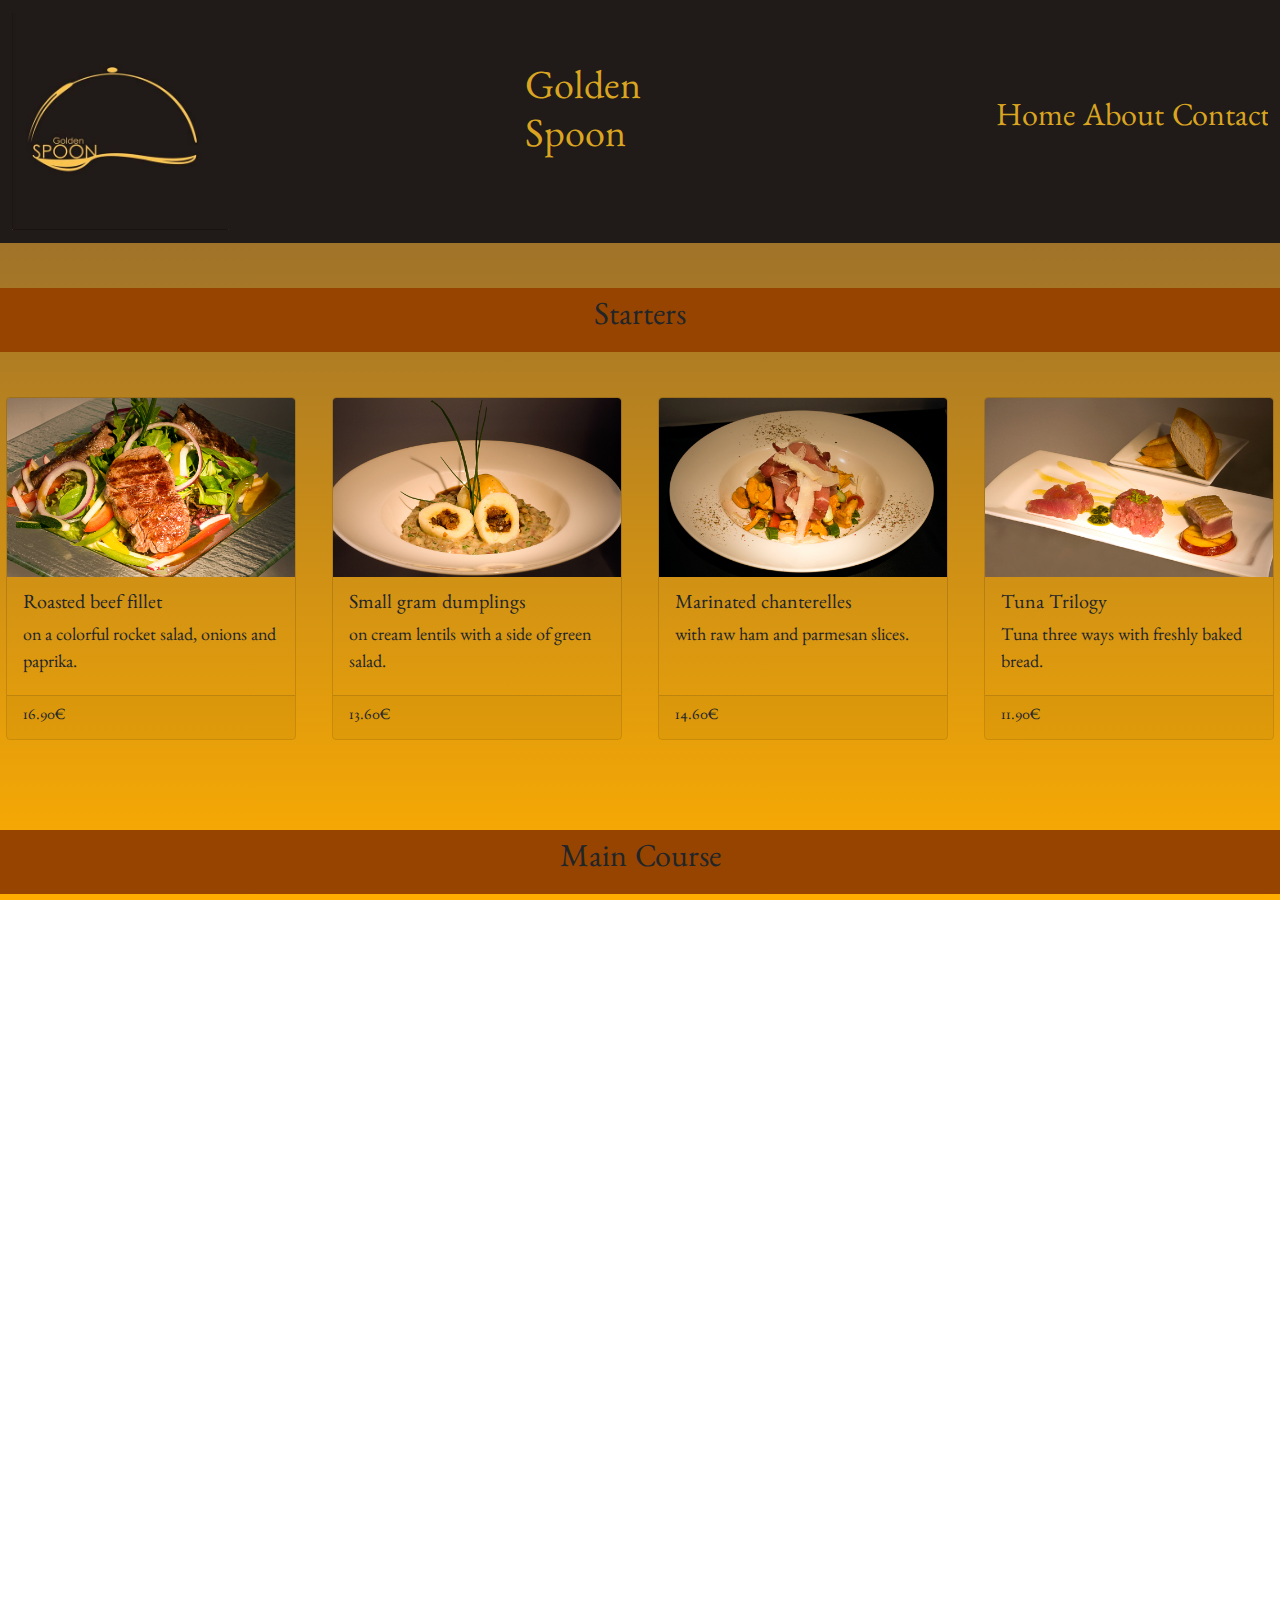
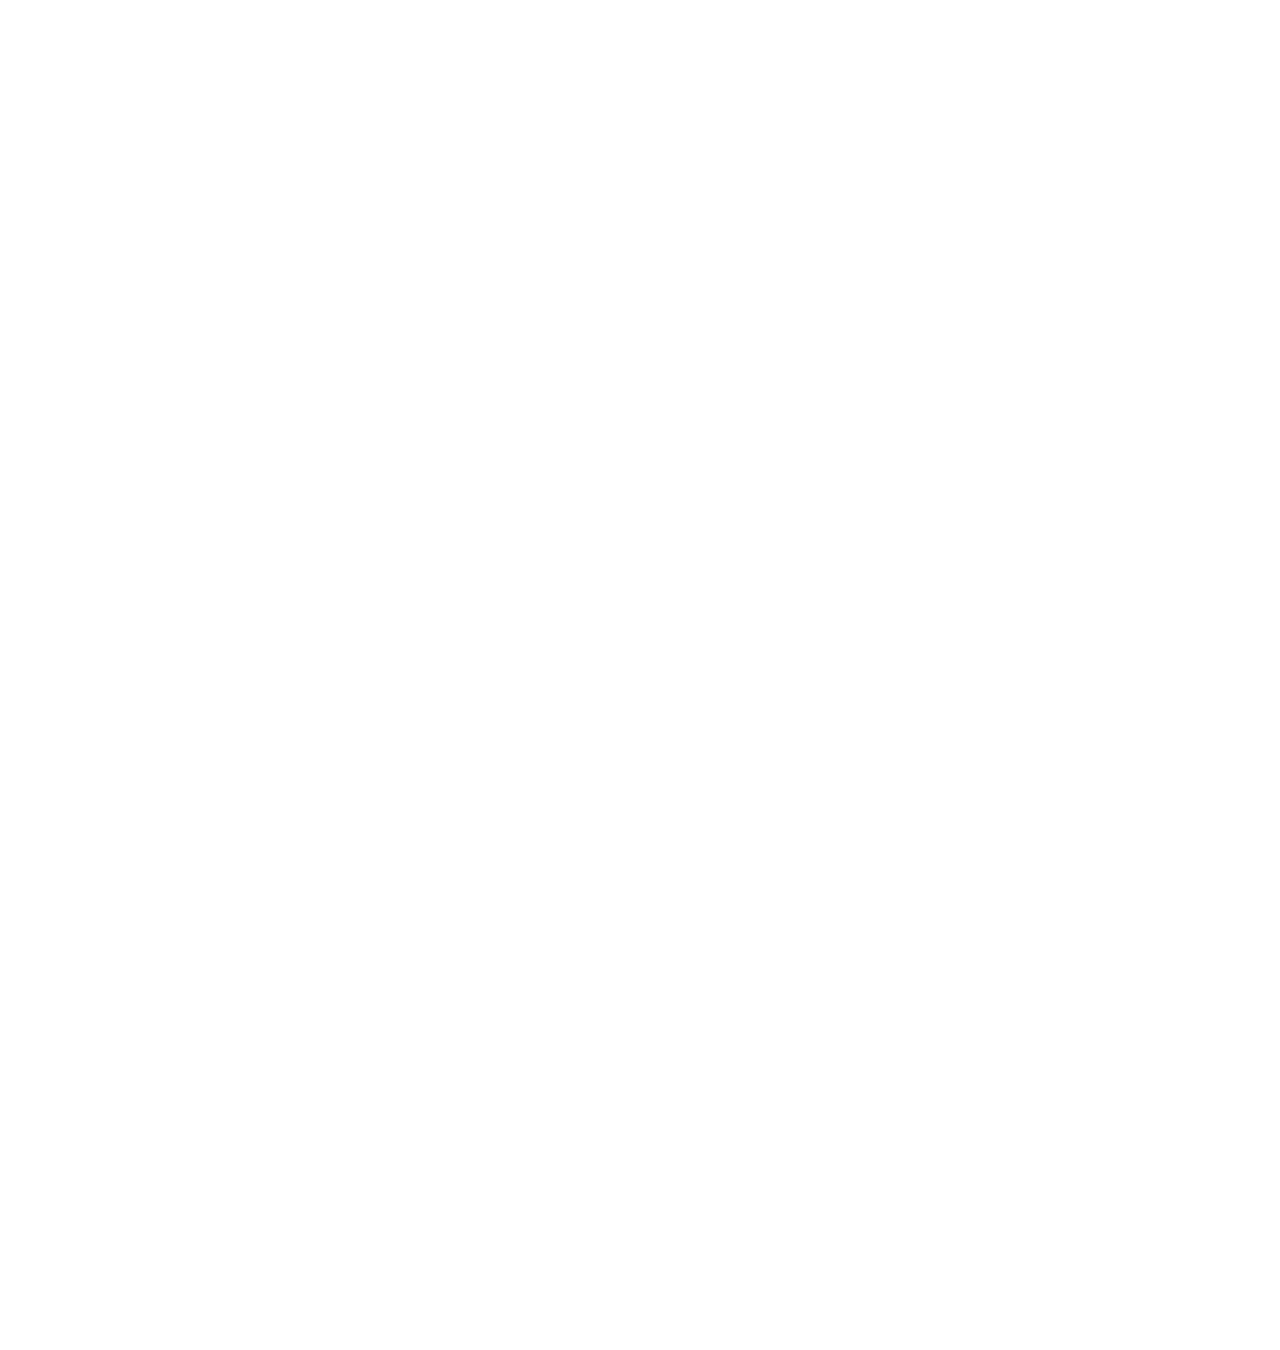
<file: index.html>
<!DOCTYPE html>
<html lang="en">
  <head>
    <meta charset="UTF-8" />
    <meta http-equiv="X-UA-Compatible" content="IE=edge" />
    <meta name="viewport" content="width=device-width, initial-scale=1.0" />
    <link rel="stylesheet" href="scss/css/bootstrap.css" />
    <link rel="stylesheet" href="scss/css/styles.css" />
    <link rel="stylesheet" href="https://cdnjs.cloudflare.com/ajax/libs/font-awesome/4.7.0/css/font-awesome.min.css">
    <title>Golden Spoon</title>
  </head>
  <body>



    <header>
      <nav class="navbar navbar-expand-md navbar-light bg-transparent">
        <div class="container-fluid">
          <a
            class="navbar-brand"
            style="font-family: 'Benne', serif ;"
            href="#"
          >
            <img
              src="img/af319db38bf17429a5b0ff8fd4b2c4c5.jpeg"
              width="50%"
              alt="logo"
            />
            </a
          >
          <div class="name">
          <h1>Golden Spoon</h1>
          </div>
          <button
            class="navbar-toggler"
            type="button"
            data-bs-toggle="collapse"
            data-bs-target="#navbarSupportedContent"
            aria-controls="navbarSupportedContent"
            aria-expanded="false"
            aria-label="Toggle navigation"
          >
            <span class="navbar-toggler-icon bg-warning"></span>
          </button>
          <div class="collapse navbar-collapse" id="navbarSupportedContent">
            <ul class="navbar-nav me-auto mb-2 mb-lg-0">
              <li class="nav-item">
                <a class="nav-link active " aria-current="page" href="index.html">Home</a>
              </li>
              <li class="nav-item">
                <a class="nav-link active" aria-current="page" href="about.html"
                  >About</a
                >
              </li>
              <li class="nav-item">
                <a class="nav-link active" aria-current="page" href="contact.html"
                  >Contact</a
                >
              </li>
            </ul>
          </div>
        </div>
      </nav>
    </header>


    <div id="titles" class="d-flex p-2 bd-highlight justify-content-center">Starters</div>


                                  <!-- First Row  -->
<div class="entire">
    <div class="row row-cols-1 row-cols-md-4 g-4">
        <div class="col">
          <div class="card h-100 bg-transparent">
            <img src="img/Untitled-03.jpg" class="card-img-top" alt="starters1">
            <div class="card-body">
              <h5 class="card-title">Roasted beef fillet </h5>
              <p class="card-text">on a colorful rocket salad, onions and paprika.</p>
            </div>
            <div class="card-footer">
              <small class="text-dark">16.90€</small>
            </div>
          </div>
        </div>
        <div class="col">
          <div class="card h-100 bg-transparent">
            <img src="img/Untitled-02.jpg" class="card-img-top" alt="starters2">
            <div class="card-body">
              <h5 class="card-title">Small gram dumplings </h5>
              <p class="card-text">on cream lentils with a side of green salad.</p>
            </div>
            <div class="card-footer">
              <small class="text-dark">13.60€</small>
            </div>
          </div>
        </div>
        <div class="col">
          <div class="card h-100 bg-transparent">
            <img src="img/Untitled-01.jpg" class="card-img-top" alt="starters3">
            <div class="card-body">
              <h5 class="card-title">Marinated chanterelles </h5>
              <p class="card-text">with raw ham and parmesan slices.</p>
            </div>
            <div class="card-footer">
              <small class="text-dark">14.60€</small>
            </div>
          </div>
        </div>
        <div class="col">
            <div class="card h-100 bg-transparent">
              <img src="img/Untitled-04.jpg" class="card-img-top" alt="starters4">
              <div class="card-body">
                <h5 class="card-title">Tuna Trilogy</h5>
                <p class="card-text">Tuna three ways with freshly baked bread.</p>
              </div>
              <div class="card-footer">
                <small class="text-dark">11.90€</small>
              </div>
            </div>
          </div>
      </div>
    </div>



      <div id="titles2" class="d-flex p-2 bd-highlight justify-content-center">Main Course</div>

                                            <!-- Second Row  -->
    
    <div class="row row-cols-1 row-cols-md-4 g-4">
        <div class="col">
          <div class="card h-100 bg-transparent">
            <img src="img//Untitled-06.jpg" class="card-img-top" alt="h1">
            <div class="card-body">
              <h5 class="card-title">The original "Wiener Schnitzel"</h5>
              <p class="card-text">from veal with potato and potato salad.</p>
            </div>
            <div class="card-footer">
              <small class="text-dark">22.60€</small>
            </div>
          </div>
        </div>
        <div class="col">
          <div class="card h-100 bg-transparent">
            <img src="img/Untitled-07.jpg" class="card-img-top" alt="h2">
            <div class="card-body">
              <h5 class="card-title">Crown of lamb</h5>
              <p class="card-text">tenderly roasted pink on ratatouille vegetables with potato gratin.</p>
            </div>
            <div class="card-footer">
              <small class="text-dark">26.90€</small>
            </div>
          </div>
        </div>
        <div class="col">
          <div class="card h-100 bg-transparent">
            <img src="img/Untitled-05.jpg" class="card-img-top" alt="h3">
            <div class="card-body">
              <h5 class="card-title">"Schulterscherzel"</h5>
              <p class="card-text">with apple horseradish, chive sauce or spinach served with potato pancakes.</p>
            </div>
            <div class="card-footer">
              <small class="text-dark">24.90€</small>
            </div>
          </div>
        </div>
        <div class="col">
            <div class="card h-100 bg-transparent">
              <img src="img/Untitled-08.jpg" class="card-img-top" alt="h4">
              <div class="card-body">
                <h5 class="card-title">Pikeperch fillet </h5>
                <p class="card-text">fried on beetroot risotto, garnished with fresh parmesan.</p>
              </div>
              <div class="card-footer">
                <small class="text-dark">31.90€</small>
              </div>
            </div>
          </div>
      </div>



      <div id="titles2" class="d-flex p-2 bd-highlight justify-content-center">Deserts</div>


                                        <!-- Third Row  -->

    <div class="row row-cols-1 row-cols-md-4 g-4">
        <div class="col">
          <div class="card h-100 bg-transparent">
            <img src="img/Untitled-09.jpg" class="card-img-top" alt="d1">
            <div class="card-body">
              <h5 class="card-title">Nougat dumplings </h5>
              <p class="card-text">on three kinds of homemade fruit pulp.</p>
            </div>
            <div class="card-footer">
              <small class="text-dark">10.00€</small>
            </div>
          </div>
        </div>
        <div class="col">
          <div class="card h-100 bg-transparent">
            <img src="img/Untitled-11.jpg" class="card-img-top" alt="d2">
            <div class="card-body">
              <h5 class="card-title">Lemon prosecco sorbet
              </h5>
              <p class="card-text">on peach jelly with fresh fruits.</p>
            </div>
            <div class="card-footer">
              <small class="text-dark">8.50€</small>
            </div>
          </div>
        </div>
        <div class="col">
          <div class="card h-100 bg-transparent">
            <img src="img/Untitled-12.jpg" class="card-img-top" alt="d3">
            <div class="card-body">
              Chestnut rice </h5>
              <p class="card-text">with fresh fig, eggnog and chocolate sauce.</p>
            </div>
            <div class="card-footer">
              <small class="text-dark">9.90€</small>
            </div>
          </div>
        </div>
        <div class="col">
            <div class="card h-100 bg-transparent">
              <img src="img/Untitled-10.jpg" class="card-img-top" alt="d4">
              <div class="card-body">
                <h5 class="card-title">Homemade apricot dumplings </h5>
                <p class="card-text">made from potted batter with chocolate sauce.</p>
              </div>
              <div class="card-footer">
                <small class="text-dark">7.50€</small>
              </div>
            </div>
          </div>
      </div>



      <div id="titles2" class="d-flex p-2 bd-highlight justify-content-center">Beverages</div>


                                           <!-- Fourth Row  -->

    <div class="row row-cols-1 row-cols-md-4 g-4">
        <div class="col">
          <div class="card h-100 bg-transparent">
            <img style="width: 50%; margin: auto;" src="img/B-Hirter-Privat-Pils-05l-mit-Glas01.png" class="card-img-top" alt="b1">
            <div class="card-body">
              <h5 class="card-title">Hirter Privat Pils</h5>
              <p class="card-text">Real beer needs real tradition. That is why Hirter was, is and will remain an independent family business, rooted in the region. In our beer specialties such as the Hirter Privat Pils, we are proud to continue writing our 750-year history, which makes us one of the oldest private breweries in Austria.</p>
            </div>
            <div class="card-footer">
              <small class="text-dark">5.60€</small>
            </div>
          </div>
        </div>
        <div class="col">
          <div class="card h-100 bg-transparent">
            <img style="width: 70%; margin: auto;" src="img/B-01tMTmHYTvmb2mrIhld0kQ_pb_600x600.png" class="card-img-top" alt="b2">
            <div class="card-body">
              <h5 class="card-title">Grüner Veltliner Göttweiger Berg 2020</h5>
              <p class="card-text">A typical and fruit-intensive Grüner Veltliner from the major Göttweiger Berg area. On the nose an elegant scent of green apples, underlaid with fine citrus notes and a hint of meadow herbs. Spicy on the palate, with delicate white pepper and medium complexity. A classic Grüner Veltliner with lots of drinking pleasure, suitable for many occasions.</p>
            </div>
            <div class="card-footer">
              <small class="text-dark">35.00€</small>
            </div>
          </div>
        </div>
        <div class="col">
          <div class="card h-100 bg-transparent">
            <img style="width: 40%; margin: auto;" src="img/B-_sterreichisches_Sektkomitee-Josef_Dockner_Brut_Kremser_Frauengrund-bottleImage-Dockner_Brut_Kremser_Frauengrund-6991-medium.png" class="card-img-top" alt="b3">
            <div class="card-body">
              <h5 class="card-title">Josef Dockner Brut Blanc de Blanc Grand Reserve 2014</h5>
              <p class="card-text">TChardonnay, Pinot Blanc, Pinot Gris. Bright golden yellow, pleasantly soft mousseux, yellow tropical fruit, delicate brioch note with light tannins from the large wooden barrel, juicy, elegant, great aging potential, pleasant fruit sweetness, international sparkling wine.</p>
            </div>
            <div class="card-footer">
              <small class="text-dark">39.00€</small>
            </div>
          </div>
        </div>
        <div class="col">
            <div class="card h-100 bg-transparent">
              <img style="width: 35%; margin: auto;" src="img/B-0d721eed3ece9fbcbe87b5cc71db1d12.png" class="card-img-top" alt="b4">
              <div class="card-body">
                <h5 class="card-title">Cocktails</h5>
                <p class="card-text">Enjoy one of our very own Cocktails or any of our Classics</p>
              </div>
              <div class="card-footer">
                <small class="text-dark">7.00€</small>
              </div>
            </div>
          </div>
      </div>



    


                                                <!-- Footer -->

      <footer>


        <div style="margin-top: 3vh;" class="rate">
          <input type="radio" id="star1" name="rate" value="1" />
          <label for="star1" title="text">1 star1</label>
          <input type="radio" id="star2" name="rate" value="2" />
          <label for="star2" title="text">2 stars</label>
          <input type="radio" id="star3" name="rate" value="3" />
          <label for="star3" title="text">3 stars</label>
          <input type="radio" id="star4" name="rate" value="4" />
          <label for="star4" title="text">4 stars</label>
          <input type="radio" id="star5" name="rate" value="5" />
          <label for="star5" title="text">5 stars</label>
        </div>

        <div class="reviews">
         <h3>
          <a style="text-decoration: none;  color: black; margin-bottom: 3vh;" href="reviews.html">Reviews</a>
          </h3>
          <a style="text-decoration: none; color: black !important;" href="https://www.instagram.com/zurgoldenenkugel/"><i style="font-size:45px; display: flex; justify-content: center; margin-bottom: 3vh;" class="fa">&#xf16d;</i></a>
        </div>

       

      </footer>

    
                                                <!-- SCRIPTS -->
    
     

    <script src="js/code.js"></script>
    <link
      href="https://cdn.jsdelivr.net/npm/bootstrap@5.0.2/dist/css/bootstrap.min.css"
      rel="stylesheet"
      integrity="sha384-EVSTQN3/azprG1Anm3QDgpJLIm9Nao0Yz1ztcQTwFspd3yD65VohhpuuCOmLASjC"
      crossorigin="anonymous"
    />
    <script
      src="https://cdn.jsdelivr.net/npm/bootstrap@5.0.2/dist/js/bootstrap.bundle.min.js"
      integrity="sha384-MrcW6ZMFYlzcLA8Nl+NtUVF0sA7MsXsP1UyJoMp4YLEuNSfAP+JcXn/tWtIaxVXM"
      crossorigin="anonymous"
    ></script>
  </body>
</html>
</file>
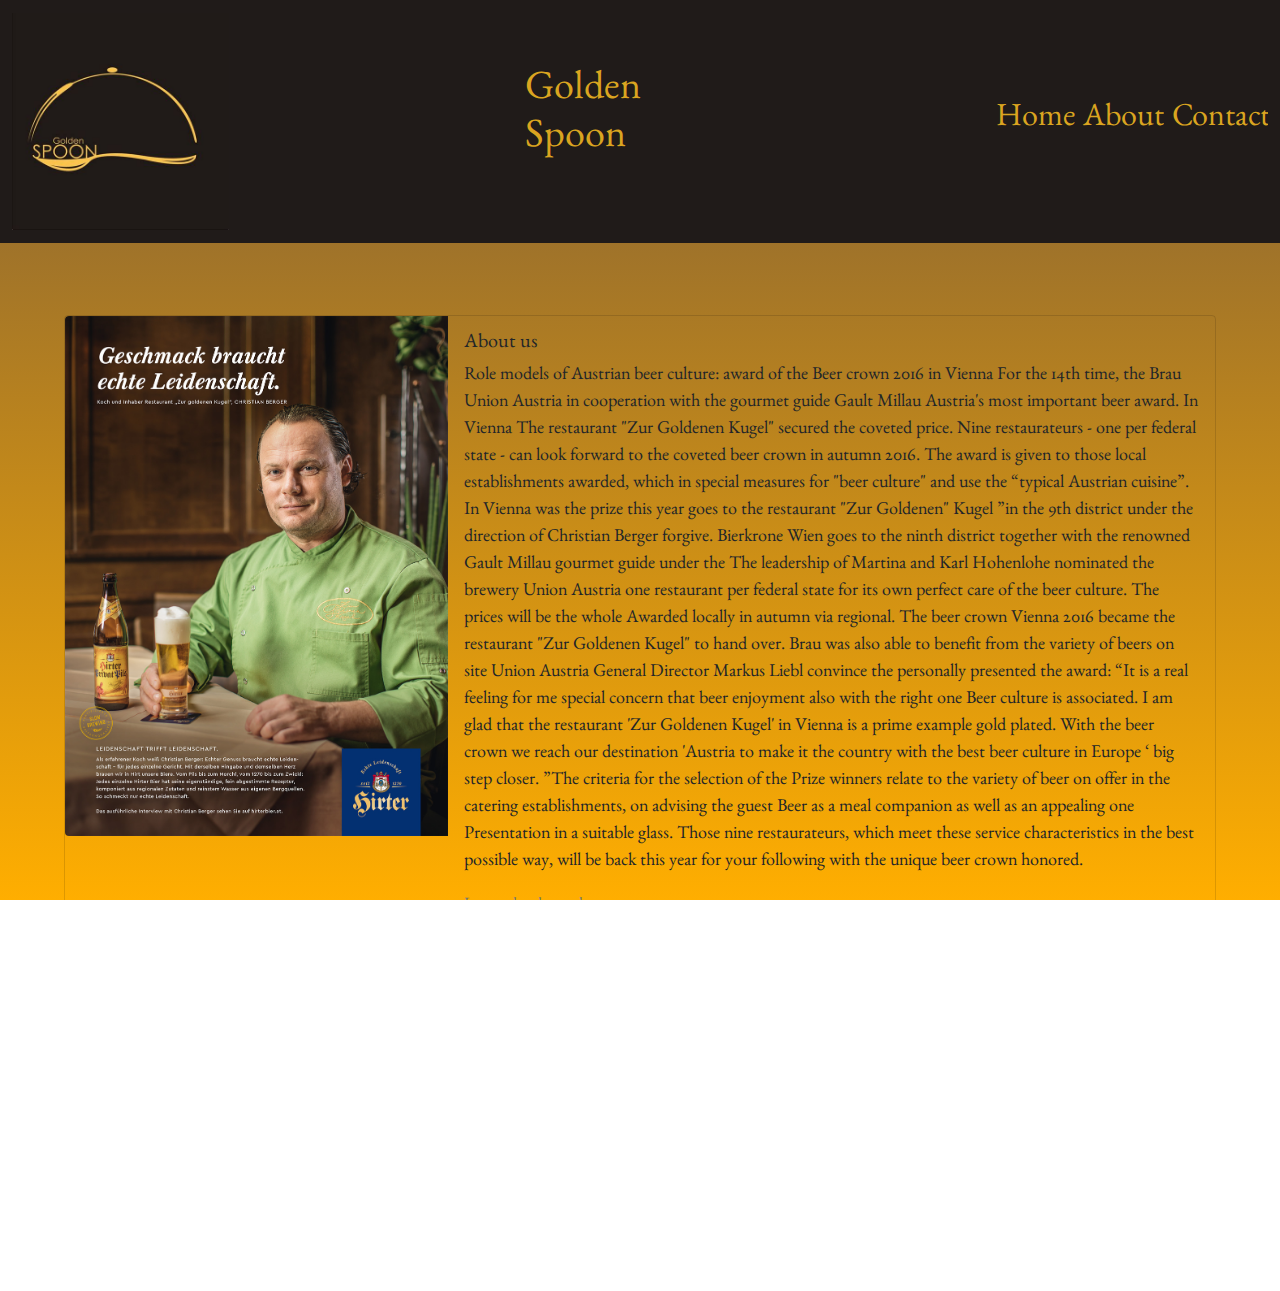
<file: about.html>
<!DOCTYPE html>
<html lang="en">
  <head>
    <meta charset="UTF-8" />
    <meta http-equiv="X-UA-Compatible" content="IE=edge" />
    <meta name="viewport" content="width=device-width, initial-scale=1.0" />
    <link rel="stylesheet" href="scss/css/bootstrap.css" />
    <link rel="stylesheet" href="scss/css/styles.css" />
    <link rel="stylesheet" href="https://cdnjs.cloudflare.com/ajax/libs/font-awesome/4.7.0/css/font-awesome.min.css">

    <title>Golden Spoon</title>
  </head>
  <body>
    <header>
      <nav class="navbar navbar-expand-md navbar-light bg-transparent">
        <div class="container-fluid">
          <a
            class="navbar-brand"
            style="font-family: 'Benne', serif"
            href="index.html"
          >
            <img
              src="img/af319db38bf17429a5b0ff8fd4b2c4c5.jpeg"
              width="50%"
              alt="logo"
            />
          </a>
          <h1 class="name">Golden Spoon</h1>
          <button
            class="navbar-toggler"
            type="button"
            data-bs-toggle="collapse"
            data-bs-target="#navbarSupportedContent"
            aria-controls="navbarSupportedContent"
            aria-expanded="false"
            aria-label="Toggle navigation"
          >
            <span class="navbar-toggler-icon bg-warning"></span>
          </button>
          <div class="collapse navbar-collapse" id="navbarSupportedContent">
            <ul class="navbar-nav me-auto mb-2 mb-lg-0">
              <li class="nav-item">
                <a
                  class="nav-link active"
                  aria-current="page"
                  href="index.html"
                  >Home</a
                >
              </li>
              <li class="nav-item">
                <a class="nav-link active" aria-current="page" href="about.html"
                  >About</a
                >
              </li>
              <li class="nav-item">
                <a
                  class="nav-link active"
                  aria-current="page"
                  href="contact.html"
                  >Contact</a
                >
              </li>
            </ul>
          </div>
        </div>
      </nav>
    </header>

    <main>
      <section>
        <div class="card mb-3 bg-transparent" style="max-width: 100%">
          <div class="row g-0">
            <div class="col-md-4">
              <img
                src="img/Christian - 8da5797b0b.jpeg"
                class="img-fluid rounded-start"
                alt="..."
              />
            </div>
            <div class="col-md-8">
              <div class="card-body">
                <h5 class="card-title">About us</h5>
                <p class="card-text">
                  Role models of Austrian beer culture: award of the Beer crown
                  2016 in Vienna For the 14th time, the Brau Union Austria in
                  cooperation with the gourmet guide Gault Millau Austria's most
                  important beer award. In Vienna The restaurant "Zur Goldenen
                  Kugel" secured the coveted price. Nine restaurateurs - one per
                  federal state - can look forward to the coveted beer crown in
                  autumn 2016. The award is given to those local establishments
                  awarded, which in special measures for "beer culture" and use
                  the “typical Austrian cuisine”. In Vienna was the prize this
                  year goes to the restaurant "Zur Goldenen" Kugel ”in the 9th
                  district under the direction of Christian Berger forgive.
                  Bierkrone Wien goes to the ninth district together with the
                  renowned Gault Millau gourmet guide under the The leadership
                  of Martina and Karl Hohenlohe nominated the brewery Union
                  Austria one restaurant per federal state for its own perfect
                  care of the beer culture. The prices will be the whole Awarded
                  locally in autumn via regional. The beer crown Vienna 2016
                  became the restaurant "Zur Goldenen Kugel" to hand over. Brau
                  was also able to benefit from the variety of beers on site
                  Union Austria General Director Markus Liebl convince the
                  personally presented the award: “It is a real feeling for me
                  special concern that beer enjoyment also with the right one
                  Beer culture is associated. I am glad that the restaurant 'Zur
                  Goldenen Kugel' in Vienna is a prime example gold plated. With
                  the beer crown we reach our destination 'Austria to make it
                  the country with the best beer culture in Europe ‘ big step
                  closer. ”The criteria for the selection of the Prize winners
                  relate to the variety of beer on offer in the catering
                  establishments, on advising the guest Beer as a meal companion
                  as well as an appealing one Presentation in a suitable glass.
                  Those nine restaurateurs, which meet these service
                  characteristics in the best possible way, will be back this
                  year for your following with the unique beer crown honored.
                </p>
                <p class="card-text">
                  <small class="text-muted">Last updated 3 weeks ago</small>
                </p>
              </div>
            </div>
          </div>
        </div>
      </section>
    </main>


    <footer>


      <div style="margin-top: 3vh;" class="rate">
        <input type="radio" id="star1" name="rate" value="1" />
        <label for="star1" title="text">1 star1</label>
        <input type="radio" id="star2" name="rate" value="2" />
        <label for="star2" title="text">2 stars</label>
        <input type="radio" id="star3" name="rate" value="3" />
        <label for="star3" title="text">3 stars</label>
        <input type="radio" id="star4" name="rate" value="4" />
        <label for="star4" title="text">4 stars</label>
        <input type="radio" id="star5" name="rate" value="5" />
        <label for="star5" title="text">5 stars</label>
      </div>

      <div class="reviews">
       <h3>
        <a style="text-decoration: none;  color: black; margin-bottom: 3vh;" href="reviews.html">Reviews</a>
        </h3>
        <a style="text-decoration: none; color: black !important;" href="https://www.instagram.com/zurgoldenenkugel/"><i style="font-size:45px; display: flex; justify-content: center; margin-bottom: 3vh;" class="fa">&#xf16d;</i></a>
      </div>

     

    </footer>


    <script src="js/code.js"></script>
    <link
      href="https://cdn.jsdelivr.net/npm/bootstrap@5.0.2/dist/css/bootstrap.min.css"
      rel="stylesheet"
      integrity="sha384-EVSTQN3/azprG1Anm3QDgpJLIm9Nao0Yz1ztcQTwFspd3yD65VohhpuuCOmLASjC"
      crossorigin="anonymous"
    />
    <script
      src="https://cdn.jsdelivr.net/npm/bootstrap@5.0.2/dist/js/bootstrap.bundle.min.js"
      integrity="sha384-MrcW6ZMFYlzcLA8Nl+NtUVF0sA7MsXsP1UyJoMp4YLEuNSfAP+JcXn/tWtIaxVXM"
      crossorigin="anonymous"
    ></script>
  </body>
</html>
</file>
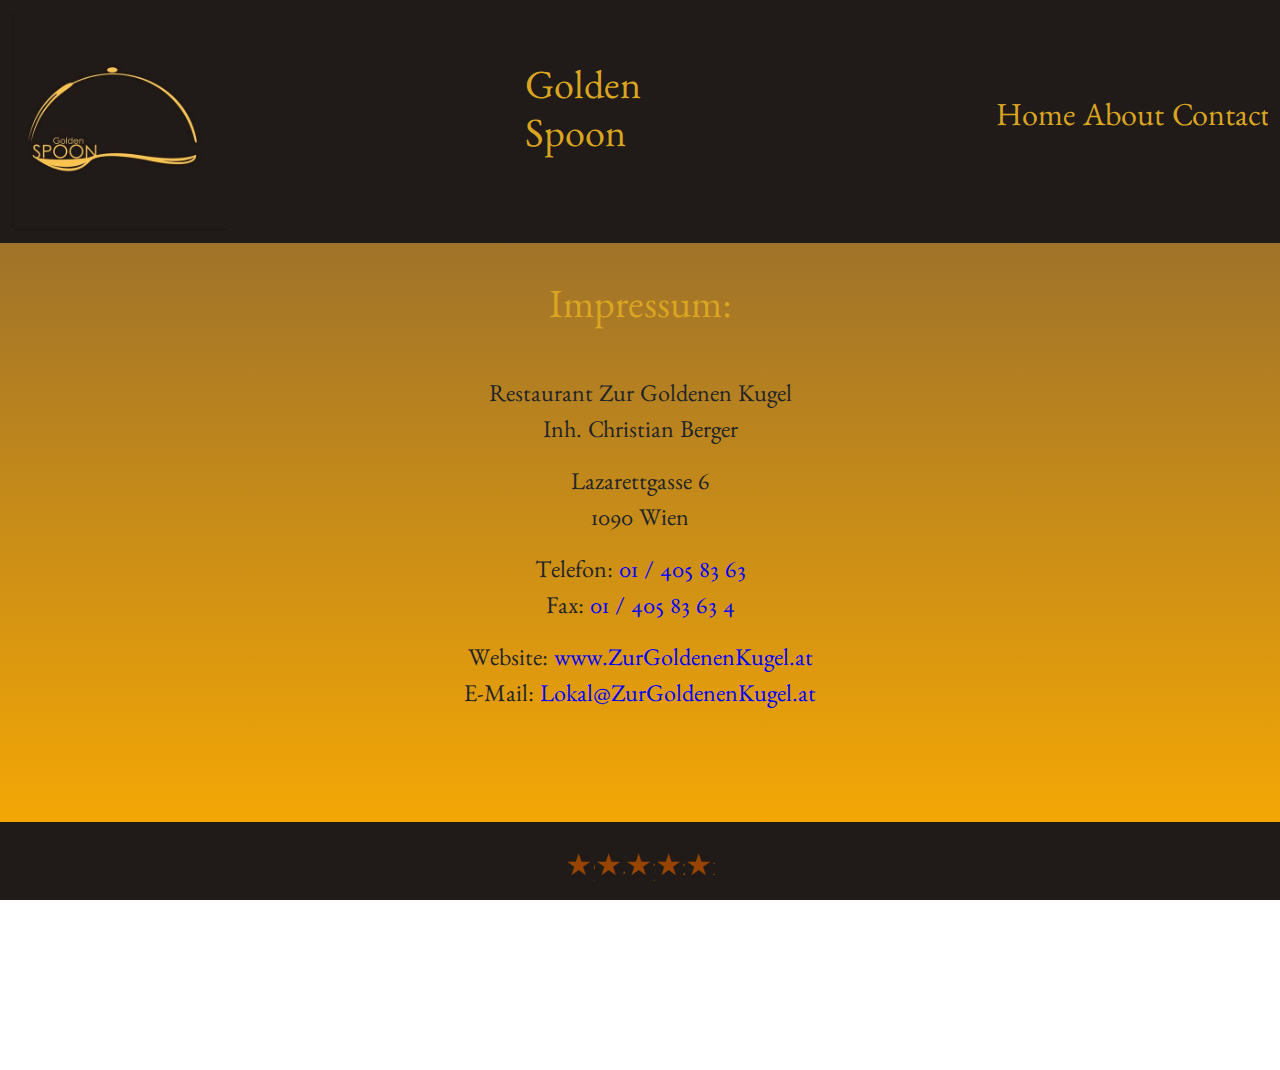
<file: contact.html>
<!DOCTYPE html>
<html lang="en">
  <head>
    <meta charset="UTF-8" />
    <meta http-equiv="X-UA-Compatible" content="IE=edge" />
    <meta name="viewport" content="width=device-width, initial-scale=1.0" />
    <link rel="stylesheet" href="scss/css/bootstrap.css" />
    <link rel="stylesheet" href="scss/css/styles.css" />
    <link rel="stylesheet" href="https://cdnjs.cloudflare.com/ajax/libs/font-awesome/4.7.0/css/font-awesome.min.css">

    <title>Golden Spoon</title>
  </head>
  <body>
    <header>
      <nav class="navbar navbar-expand-md navbar-light bg-transparent">
        <div class="container-fluid">
          <a
            class="navbar-brand"
            style="font-family: 'Benne', serif"
            href="index.html"
          >
            <img
              src="img/af319db38bf17429a5b0ff8fd4b2c4c5.jpeg"
              width="50%"
              alt="logo"
            />
          </a>
          <h1 class="name">Golden Spoon</h1>
          <button
            class="navbar-toggler"
            type="button"
            data-bs-toggle="collapse"
            data-bs-target="#navbarSupportedContent"
            aria-controls="navbarSupportedContent"
            aria-expanded="false"
            aria-label="Toggle navigation"
          >
            <span class="navbar-toggler-icon bg-warning"></span>
          </button>
          <div class="collapse navbar-collapse" id="navbarSupportedContent">
            <ul class="navbar-nav me-auto mb-2 mb-lg-0">
              <li class="nav-item">
                <a
                  class="nav-link active"
                  aria-current="page"
                  href="index.html"
                  >Home</a
                >
              </li>
              <li class="nav-item">
                <a class="nav-link active" aria-current="page" href="about.html"
                  >About</a
                >
              </li>
              <li class="nav-item">
                <a
                  class="nav-link active"
                  aria-current="page"
                  href="contact.html"
                  >Contact</a
                >
              </li>
            </ul>
          </div>
        </div>
      </nav>
    </header>

    <main>
      <section style="text-align: center; font-size: x-large">
        <h1>Impressum:</h1>
        <br />

        <p>
          Restaurant Zur Goldenen Kugel <br />
          Inh. Christian Berger
        </p>

        <p>
          Lazarettgasse 6 <br />
          1090 Wien
        </p>

        <p>
          Telefon:
          <a
            style="text-decoration: blue !important; color: blue !important"
            href="#"
          >
            01 / 405 83 63 </a
          ><br />
          Fax:
          <a
            style="text-decoration: blue !important; color: blue !important"
            href=""
            >01 / 405 83 63 4
          </a>
        </p>

        <p>
          Website:
          <a
            style="text-decoration: blue !important; color: blue !important"
            href="https://www.zurgoldenenkugel.at/"
          >
            www.ZurGoldenenKugel.at </a
          ><br />
          E-Mail:
          <a
            style="text-decoration: blue !important; color: blue !important"
            href="https://www.zurgoldenenkugel.at/"
            href="#"
          >
            Lokal@ZurGoldenenKugel.at
          </a>
        </p>
      </section>
    </main>


    <footer>


      <div style="margin-top: 3vh;" class="rate">
        <input type="radio" id="star1" name="rate" value="1" />
        <label for="star1" title="text">1 star1</label>
        <input type="radio" id="star2" name="rate" value="2" />
        <label for="star2" title="text">2 stars</label>
        <input type="radio" id="star3" name="rate" value="3" />
        <label for="star3" title="text">3 stars</label>
        <input type="radio" id="star4" name="rate" value="4" />
        <label for="star4" title="text">4 stars</label>
        <input type="radio" id="star5" name="rate" value="5" />
        <label for="star5" title="text">5 stars</label>
      </div>

      <div class="reviews">
       <h3>
        <a style="text-decoration: none;  color: black; margin-bottom: 3vh;" href="reviews.html">Reviews</a>
        </h3>
        <a style="text-decoration: none; color: black !important;" href="https://www.instagram.com/zurgoldenenkugel/"><i style="font-size:45px; display: flex; justify-content: center; margin-bottom: 3vh;" class="fa">&#xf16d;</i></a>
      </div>

     

    </footer>

    <script src="js/code.js"></script>
    <link
      href="https://cdn.jsdelivr.net/npm/bootstrap@5.0.2/dist/css/bootstrap.min.css"
      rel="stylesheet"
      integrity="sha384-EVSTQN3/azprG1Anm3QDgpJLIm9Nao0Yz1ztcQTwFspd3yD65VohhpuuCOmLASjC"
      crossorigin="anonymous"
    />
    <script
      src="https://cdn.jsdelivr.net/npm/bootstrap@5.0.2/dist/js/bootstrap.bundle.min.js"
      integrity="sha384-MrcW6ZMFYlzcLA8Nl+NtUVF0sA7MsXsP1UyJoMp4YLEuNSfAP+JcXn/tWtIaxVXM"
      crossorigin="anonymous"
    ></script>

  </body>
</html>
</file>
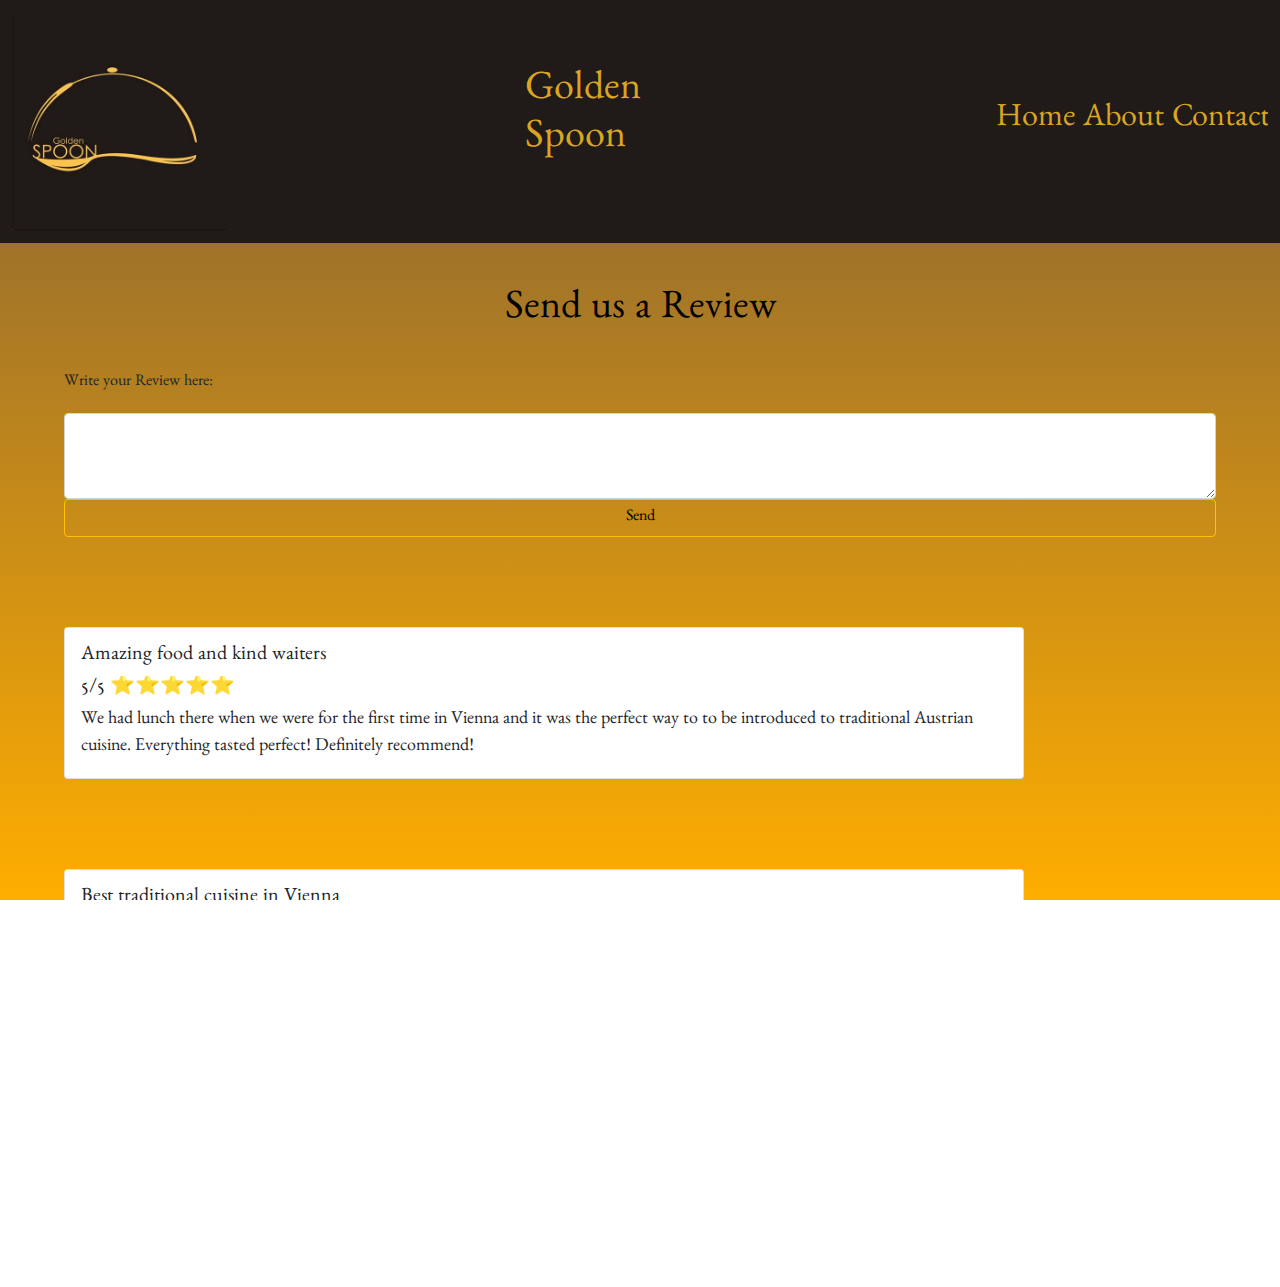
<file: reviews.html>
<!DOCTYPE html>
<html lang="en">
  <head>
    <meta charset="UTF-8" />
    <meta http-equiv="X-UA-Compatible" content="IE=edge" />
    <meta name="viewport" content="width=device-width, initial-scale=1.0" />
    <link rel="stylesheet" href="scss/css/bootstrap.css" />
    <link rel="stylesheet" href="scss/css/styles.css" />
    <link rel="stylesheet" href="https://cdnjs.cloudflare.com/ajax/libs/font-awesome/4.7.0/css/font-awesome.min.css">

    <title>Golden Spoon</title>
  </head>
  <body>
    <header>
      <nav class="navbar navbar-expand-md navbar-light bg-transparent">
        <div class="container-fluid">
          <a
            class="navbar-brand"
            style="font-family: 'Benne', serif"
            href="index.html"
          >
            <img
              src="img/af319db38bf17429a5b0ff8fd4b2c4c5.jpeg"
              width="50%"
              alt="logo"
            />
          </a>
          <h1 class="name">Golden Spoon</h1>
          <button
            class="navbar-toggler"
            type="button"
            data-bs-toggle="collapse"
            data-bs-target="#navbarSupportedContent"
            aria-controls="navbarSupportedContent"
            aria-expanded="false"
            aria-label="Toggle navigation"
          >
            <span class="navbar-toggler-icon bg-warning"></span>
          </button>
          <div class="collapse navbar-collapse" id="navbarSupportedContent">
            <ul class="navbar-nav me-auto mb-2 mb-lg-0">
              <li class="nav-item">
                <a
                  class="nav-link active"
                  aria-current="page"
                  href="index.html"
                  >Home</a
                >
              </li>
              <li class="nav-item">
                <a class="nav-link active" aria-current="page" href="about.html"
                  >About</a
                >
              </li>
              <li class="nav-item">
                <a
                  class="nav-link active"
                  aria-current="page"
                  href="reviews.html"
                  >Contact</a
                >
              </li>
            </ul>
          </div>
        </div>
      </nav>
    </header>

    <div class="sendReview">
      <h1 style="color: black">Send us a Review</h1>
    </div>
    <div class="mb-3">
      <label for="exampleFormControlTextarea1" class="form-label"
        >Write your Review here:</label
      >
      <textarea
        class="form-control"
        id="exampleFormControlTextarea1"
        rows="3"
      ></textarea>
      <button id="sendButton" type="button" class="btn btn-outline-warning">
        Send
      </button>
    </div>

    <div class="card w-75 reviewCard">
      <div class="card-body">
        <h5 class="card-title">Amazing food and kind waiters</h5>
        <h5>5/5 ⭐⭐⭐⭐⭐</h5>
        <p class="card-text">
          We had lunch there when we were for the first time in Vienna and it
          was the perfect way to to be introduced to traditional Austrian
          cuisine. Everything tasted perfect! Definitely recommend!
        </p>
      </div>
    </div>

    <div class="card w-75 reviewCard">
      <div class="card-body">
        <h5 class="card-title">Best traditional cuisine in Vienna</h5>
        <h5>5/5 ⭐⭐⭐⭐</h5>
        <p class="card-text">
          Everything was great and everyone was really friendly!
        </p>
      </div>
    </div>



    <footer>


      <div style="margin-top: 3vh;" class="rate">
        <input type="radio" id="star1" name="rate" value="1" />
        <label for="star1" title="text">1 star1</label>
        <input type="radio" id="star2" name="rate" value="2" />
        <label for="star2" title="text">2 stars</label>
        <input type="radio" id="star3" name="rate" value="3" />
        <label for="star3" title="text">3 stars</label>
        <input type="radio" id="star4" name="rate" value="4" />
        <label for="star4" title="text">4 stars</label>
        <input type="radio" id="star5" name="rate" value="5" />
        <label for="star5" title="text">5 stars</label>
      </div>

      <div class="reviews">
       <h3>
        <a style="text-decoration: none;  color: black; margin-bottom: 3vh;" href="reviews.html">Reviews</a>
        </h3>
        <a style="text-decoration: none; color: black !important;" href="https://www.instagram.com/zurgoldenenkugel/"><i style="font-size:45px; display: flex; justify-content: center; margin-bottom: 3vh;" class="fa">&#xf16d;</i></a>
      </div>

     

    </footer>


    

    <script src="js/code.js"></script>
    <link
      href="https://cdn.jsdelivr.net/npm/bootstrap@5.0.2/dist/css/bootstrap.min.css"
      rel="stylesheet"
      integrity="sha384-EVSTQN3/azprG1Anm3QDgpJLIm9Nao0Yz1ztcQTwFspd3yD65VohhpuuCOmLASjC"
      crossorigin="anonymous"
    />
    <script
      src="https://cdn.jsdelivr.net/npm/bootstrap@5.0.2/dist/js/bootstrap.bundle.min.js"
      integrity="sha384-MrcW6ZMFYlzcLA8Nl+NtUVF0sA7MsXsP1UyJoMp4YLEuNSfAP+JcXn/tWtIaxVXM"
      crossorigin="anonymous"
    ></script>

  </body>
</html>
</file>
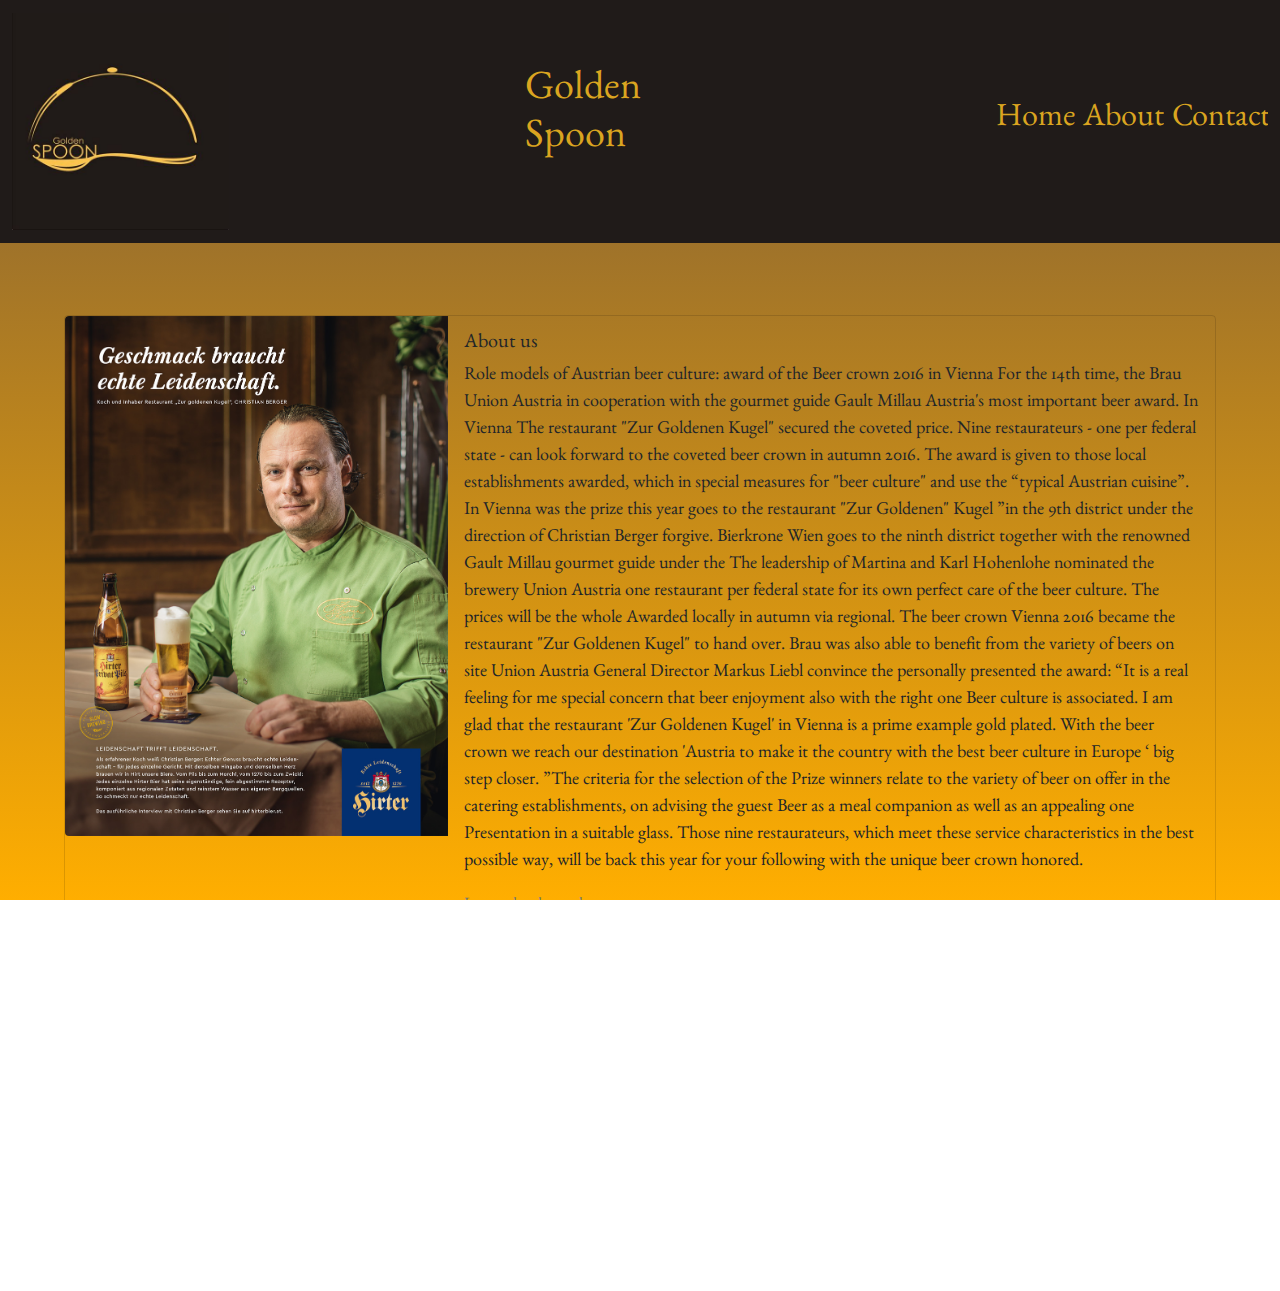
<file: html/about.html>
<!DOCTYPE html>
<html lang="en">
  <head>
    <meta charset="UTF-8" />
    <meta http-equiv="X-UA-Compatible" content="IE=edge" />
    <meta name="viewport" content="width=device-width, initial-scale=1.0" />
    <link rel="stylesheet" href="../scss/css/bootstrap.css" />
    <link rel="stylesheet" href="../scss/css/styles.css" />
    <link rel="stylesheet" href="https://cdnjs.cloudflare.com/ajax/libs/font-awesome/4.7.0/css/font-awesome.min.css">

    <title>Golden Spoon</title>
  </head>
  <body>
    <header>
      <nav class="navbar navbar-expand-md navbar-light bg-transparent">
        <div class="container-fluid">
          <a
            class="navbar-brand"
            style="font-family: 'Benne', serif"
            href="mainpage.html"
          >
            <img
              src="../img/af319db38bf17429a5b0ff8fd4b2c4c5.jpeg"
              width="50%"
              alt="logo"
            />
          </a>
          <h1 class="name">Golden Spoon</h1>
          <button
            class="navbar-toggler"
            type="button"
            data-bs-toggle="collapse"
            data-bs-target="#navbarSupportedContent"
            aria-controls="navbarSupportedContent"
            aria-expanded="false"
            aria-label="Toggle navigation"
          >
            <span class="navbar-toggler-icon bg-warning"></span>
          </button>
          <div class="collapse navbar-collapse" id="navbarSupportedContent">
            <ul class="navbar-nav me-auto mb-2 mb-lg-0">
              <li class="nav-item">
                <a
                  class="nav-link active"
                  aria-current="page"
                  href="mainpage.html"
                  >Home</a
                >
              </li>
              <li class="nav-item">
                <a class="nav-link active" aria-current="page" href="about.html"
                  >About</a
                >
              </li>
              <li class="nav-item">
                <a
                  class="nav-link active"
                  aria-current="page"
                  href="contact.html"
                  >Contact</a
                >
              </li>
            </ul>
          </div>
        </div>
      </nav>
    </header>

    <main>
      <section>
        <div class="card mb-3 bg-transparent" style="max-width: 100%">
          <div class="row g-0">
            <div class="col-md-4">
              <img
                src="../img/Christian - 8da5797b0b.jpeg"
                class="img-fluid rounded-start"
                alt="..."
              />
            </div>
            <div class="col-md-8">
              <div class="card-body">
                <h5 class="card-title">About us</h5>
                <p class="card-text">
                  Role models of Austrian beer culture: award of the Beer crown
                  2016 in Vienna For the 14th time, the Brau Union Austria in
                  cooperation with the gourmet guide Gault Millau Austria's most
                  important beer award. In Vienna The restaurant "Zur Goldenen
                  Kugel" secured the coveted price. Nine restaurateurs - one per
                  federal state - can look forward to the coveted beer crown in
                  autumn 2016. The award is given to those local establishments
                  awarded, which in special measures for "beer culture" and use
                  the “typical Austrian cuisine”. In Vienna was the prize this
                  year goes to the restaurant "Zur Goldenen" Kugel ”in the 9th
                  district under the direction of Christian Berger forgive.
                  Bierkrone Wien goes to the ninth district together with the
                  renowned Gault Millau gourmet guide under the The leadership
                  of Martina and Karl Hohenlohe nominated the brewery Union
                  Austria one restaurant per federal state for its own perfect
                  care of the beer culture. The prices will be the whole Awarded
                  locally in autumn via regional. The beer crown Vienna 2016
                  became the restaurant "Zur Goldenen Kugel" to hand over. Brau
                  was also able to benefit from the variety of beers on site
                  Union Austria General Director Markus Liebl convince the
                  personally presented the award: “It is a real feeling for me
                  special concern that beer enjoyment also with the right one
                  Beer culture is associated. I am glad that the restaurant 'Zur
                  Goldenen Kugel' in Vienna is a prime example gold plated. With
                  the beer crown we reach our destination 'Austria to make it
                  the country with the best beer culture in Europe ‘ big step
                  closer. ”The criteria for the selection of the Prize winners
                  relate to the variety of beer on offer in the catering
                  establishments, on advising the guest Beer as a meal companion
                  as well as an appealing one Presentation in a suitable glass.
                  Those nine restaurateurs, which meet these service
                  characteristics in the best possible way, will be back this
                  year for your following with the unique beer crown honored.
                </p>
                <p class="card-text">
                  <small class="text-muted">Last updated 3 weeks ago</small>
                </p>
              </div>
            </div>
          </div>
        </div>
      </section>
    </main>


    <footer>


      <div style="margin-top: 3vh;" class="rate">
        <input type="radio" id="star1" name="rate" value="1" />
        <label for="star1" title="text">1 star1</label>
        <input type="radio" id="star2" name="rate" value="2" />
        <label for="star2" title="text">2 stars</label>
        <input type="radio" id="star3" name="rate" value="3" />
        <label for="star3" title="text">3 stars</label>
        <input type="radio" id="star4" name="rate" value="4" />
        <label for="star4" title="text">4 stars</label>
        <input type="radio" id="star5" name="rate" value="5" />
        <label for="star5" title="text">5 stars</label>
      </div>

      <div class="reviews">
       <h3>
        <a style="text-decoration: none;  color: black; margin-bottom: 3vh;" href="reviews.html">Reviews</a>
        </h3>
        <a style="text-decoration: none; color: black !important;" href="https://www.instagram.com/zurgoldenenkugel/"><i style="font-size:45px; display: flex; justify-content: center; margin-bottom: 3vh;" class="fa">&#xf16d;</i></a>
      </div>

     

    </footer>


    <script src="../js/code.js"></script>
    <link
      href="https://cdn.jsdelivr.net/npm/bootstrap@5.0.2/dist/css/bootstrap.min.css"
      rel="stylesheet"
      integrity="sha384-EVSTQN3/azprG1Anm3QDgpJLIm9Nao0Yz1ztcQTwFspd3yD65VohhpuuCOmLASjC"
      crossorigin="anonymous"
    />
    <script
      src="https://cdn.jsdelivr.net/npm/bootstrap@5.0.2/dist/js/bootstrap.bundle.min.js"
      integrity="sha384-MrcW6ZMFYlzcLA8Nl+NtUVF0sA7MsXsP1UyJoMp4YLEuNSfAP+JcXn/tWtIaxVXM"
      crossorigin="anonymous"
    ></script>
  </body>
</html>
</file>
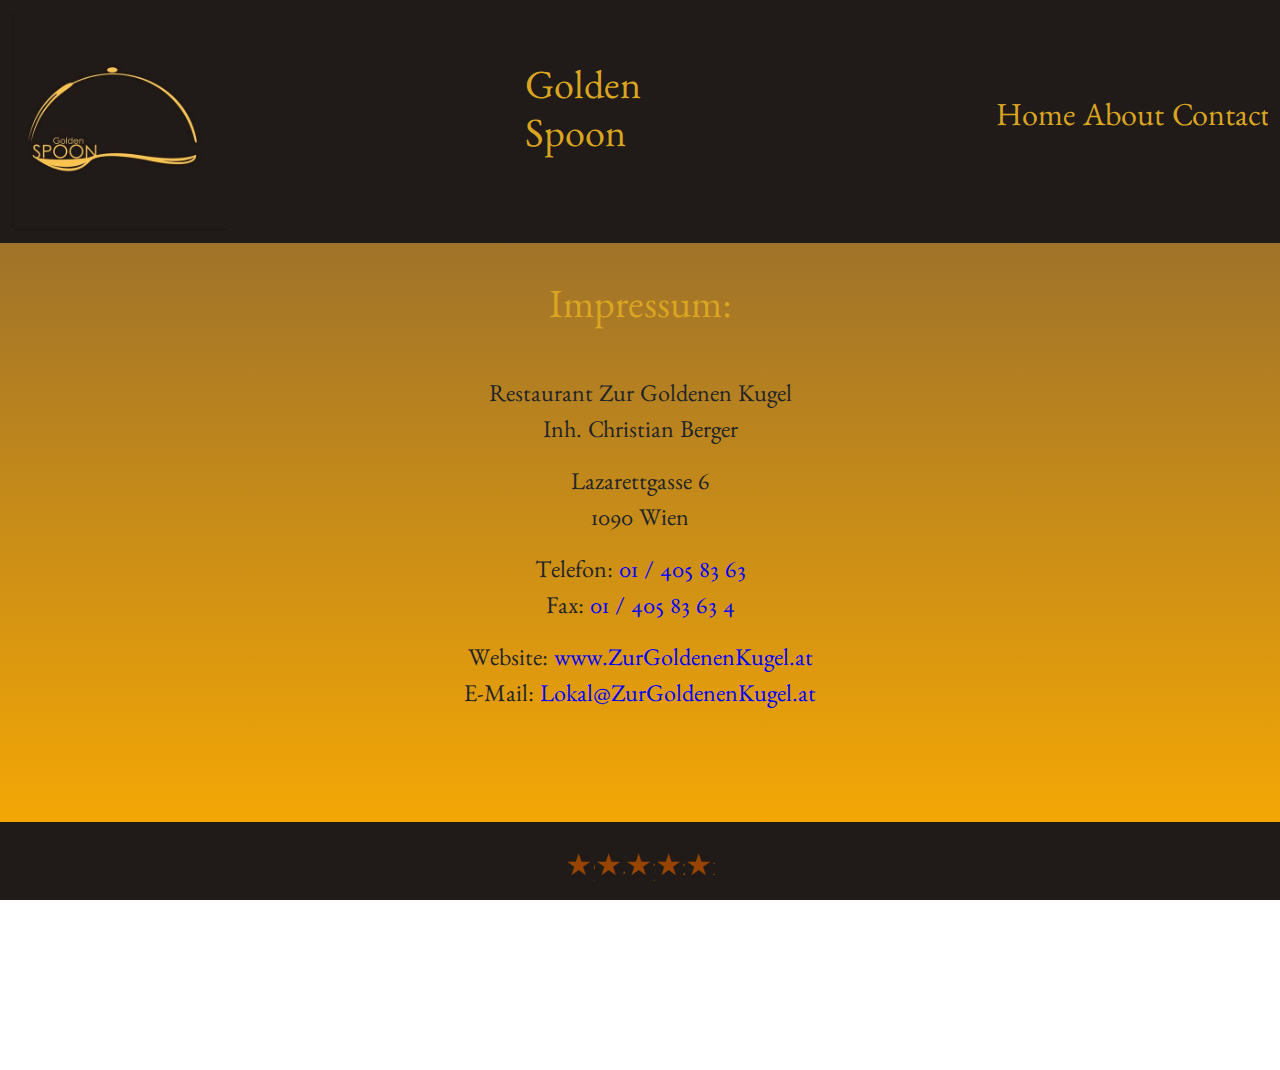
<file: html/contact.html>
<!DOCTYPE html>
<html lang="en">
  <head>
    <meta charset="UTF-8" />
    <meta http-equiv="X-UA-Compatible" content="IE=edge" />
    <meta name="viewport" content="width=device-width, initial-scale=1.0" />
    <link rel="stylesheet" href="../scss/css/bootstrap.css" />
    <link rel="stylesheet" href="../scss/css/styles.css" />
    <link rel="stylesheet" href="https://cdnjs.cloudflare.com/ajax/libs/font-awesome/4.7.0/css/font-awesome.min.css">

    <title>Golden Spoon</title>
  </head>
  <body>
    <header>
      <nav class="navbar navbar-expand-md navbar-light bg-transparent">
        <div class="container-fluid">
          <a
            class="navbar-brand"
            style="font-family: 'Benne', serif"
            href="mainpage.html"
          >
            <img
              src="../img/af319db38bf17429a5b0ff8fd4b2c4c5.jpeg"
              width="50%"
              alt="logo"
            />
          </a>
          <h1 class="name">Golden Spoon</h1>
          <button
            class="navbar-toggler"
            type="button"
            data-bs-toggle="collapse"
            data-bs-target="#navbarSupportedContent"
            aria-controls="navbarSupportedContent"
            aria-expanded="false"
            aria-label="Toggle navigation"
          >
            <span class="navbar-toggler-icon bg-warning"></span>
          </button>
          <div class="collapse navbar-collapse" id="navbarSupportedContent">
            <ul class="navbar-nav me-auto mb-2 mb-lg-0">
              <li class="nav-item">
                <a
                  class="nav-link active"
                  aria-current="page"
                  href="mainpage.html"
                  >Home</a
                >
              </li>
              <li class="nav-item">
                <a class="nav-link active" aria-current="page" href="about.html"
                  >About</a
                >
              </li>
              <li class="nav-item">
                <a
                  class="nav-link active"
                  aria-current="page"
                  href="contact.html"
                  >Contact</a
                >
              </li>
            </ul>
          </div>
        </div>
      </nav>
    </header>

    <main>
      <section style="text-align: center; font-size: x-large">
        <h1>Impressum:</h1>
        <br />

        <p>
          Restaurant Zur Goldenen Kugel <br />
          Inh. Christian Berger
        </p>

        <p>
          Lazarettgasse 6 <br />
          1090 Wien
        </p>

        <p>
          Telefon:
          <a
            style="text-decoration: blue !important; color: blue !important"
            href="#"
          >
            01 / 405 83 63 </a
          ><br />
          Fax:
          <a
            style="text-decoration: blue !important; color: blue !important"
            href=""
            >01 / 405 83 63 4
          </a>
        </p>

        <p>
          Website:
          <a
            style="text-decoration: blue !important; color: blue !important"
            href="https://www.zurgoldenenkugel.at/"
          >
            www.ZurGoldenenKugel.at </a
          ><br />
          E-Mail:
          <a
            style="text-decoration: blue !important; color: blue !important"
            href="https://www.zurgoldenenkugel.at/"
            href="#"
          >
            Lokal@ZurGoldenenKugel.at
          </a>
        </p>
      </section>
    </main>


    <footer>


      <div style="margin-top: 3vh;" class="rate">
        <input type="radio" id="star1" name="rate" value="1" />
        <label for="star1" title="text">1 star1</label>
        <input type="radio" id="star2" name="rate" value="2" />
        <label for="star2" title="text">2 stars</label>
        <input type="radio" id="star3" name="rate" value="3" />
        <label for="star3" title="text">3 stars</label>
        <input type="radio" id="star4" name="rate" value="4" />
        <label for="star4" title="text">4 stars</label>
        <input type="radio" id="star5" name="rate" value="5" />
        <label for="star5" title="text">5 stars</label>
      </div>

      <div class="reviews">
       <h3>
        <a style="text-decoration: none;  color: black; margin-bottom: 3vh;" href="reviews.html">Reviews</a>
        </h3>
        <a style="text-decoration: none; color: black !important;" href="https://www.instagram.com/zurgoldenenkugel/"><i style="font-size:45px; display: flex; justify-content: center; margin-bottom: 3vh;" class="fa">&#xf16d;</i></a>
      </div>

     

    </footer>

    <script src="../js/code.js"></script>
    <link
      href="https://cdn.jsdelivr.net/npm/bootstrap@5.0.2/dist/css/bootstrap.min.css"
      rel="stylesheet"
      integrity="sha384-EVSTQN3/azprG1Anm3QDgpJLIm9Nao0Yz1ztcQTwFspd3yD65VohhpuuCOmLASjC"
      crossorigin="anonymous"
    />
    <script
      src="https://cdn.jsdelivr.net/npm/bootstrap@5.0.2/dist/js/bootstrap.bundle.min.js"
      integrity="sha384-MrcW6ZMFYlzcLA8Nl+NtUVF0sA7MsXsP1UyJoMp4YLEuNSfAP+JcXn/tWtIaxVXM"
      crossorigin="anonymous"
    ></script>

  </body>
</html>
</file>
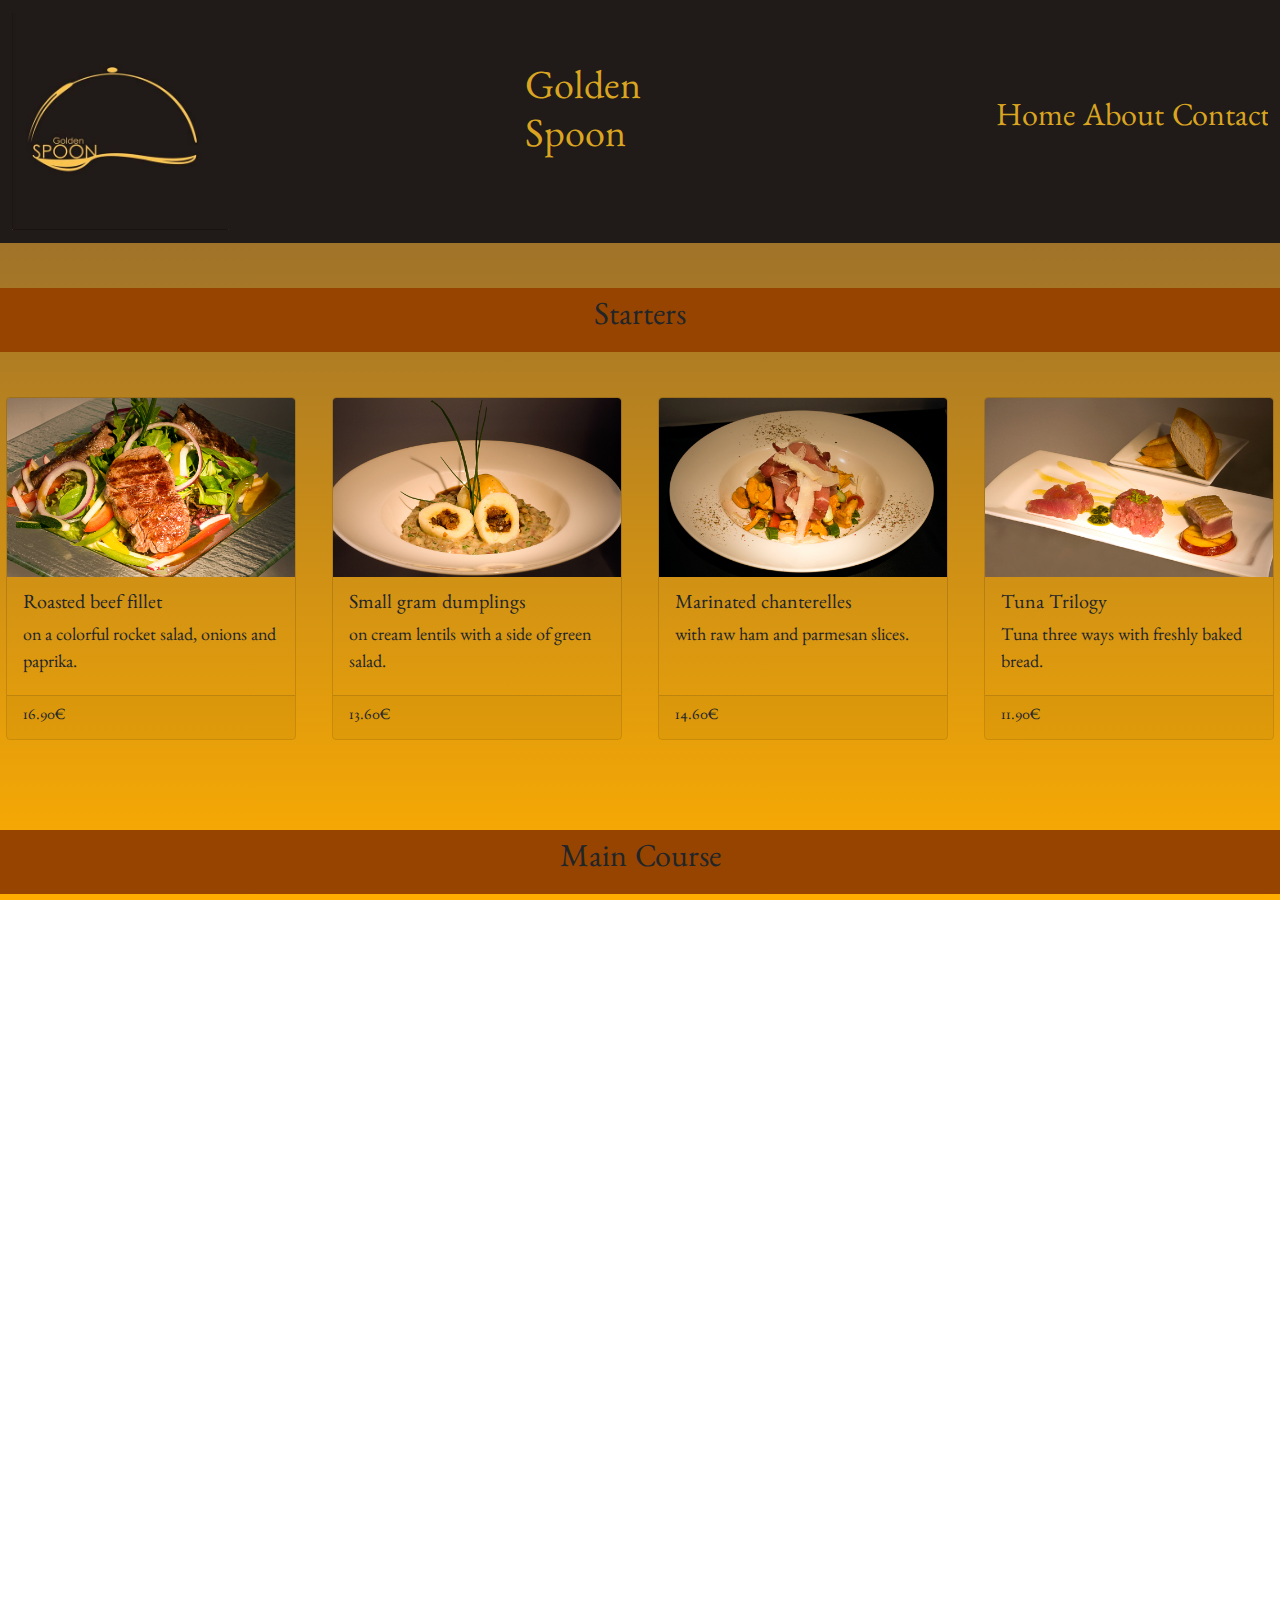
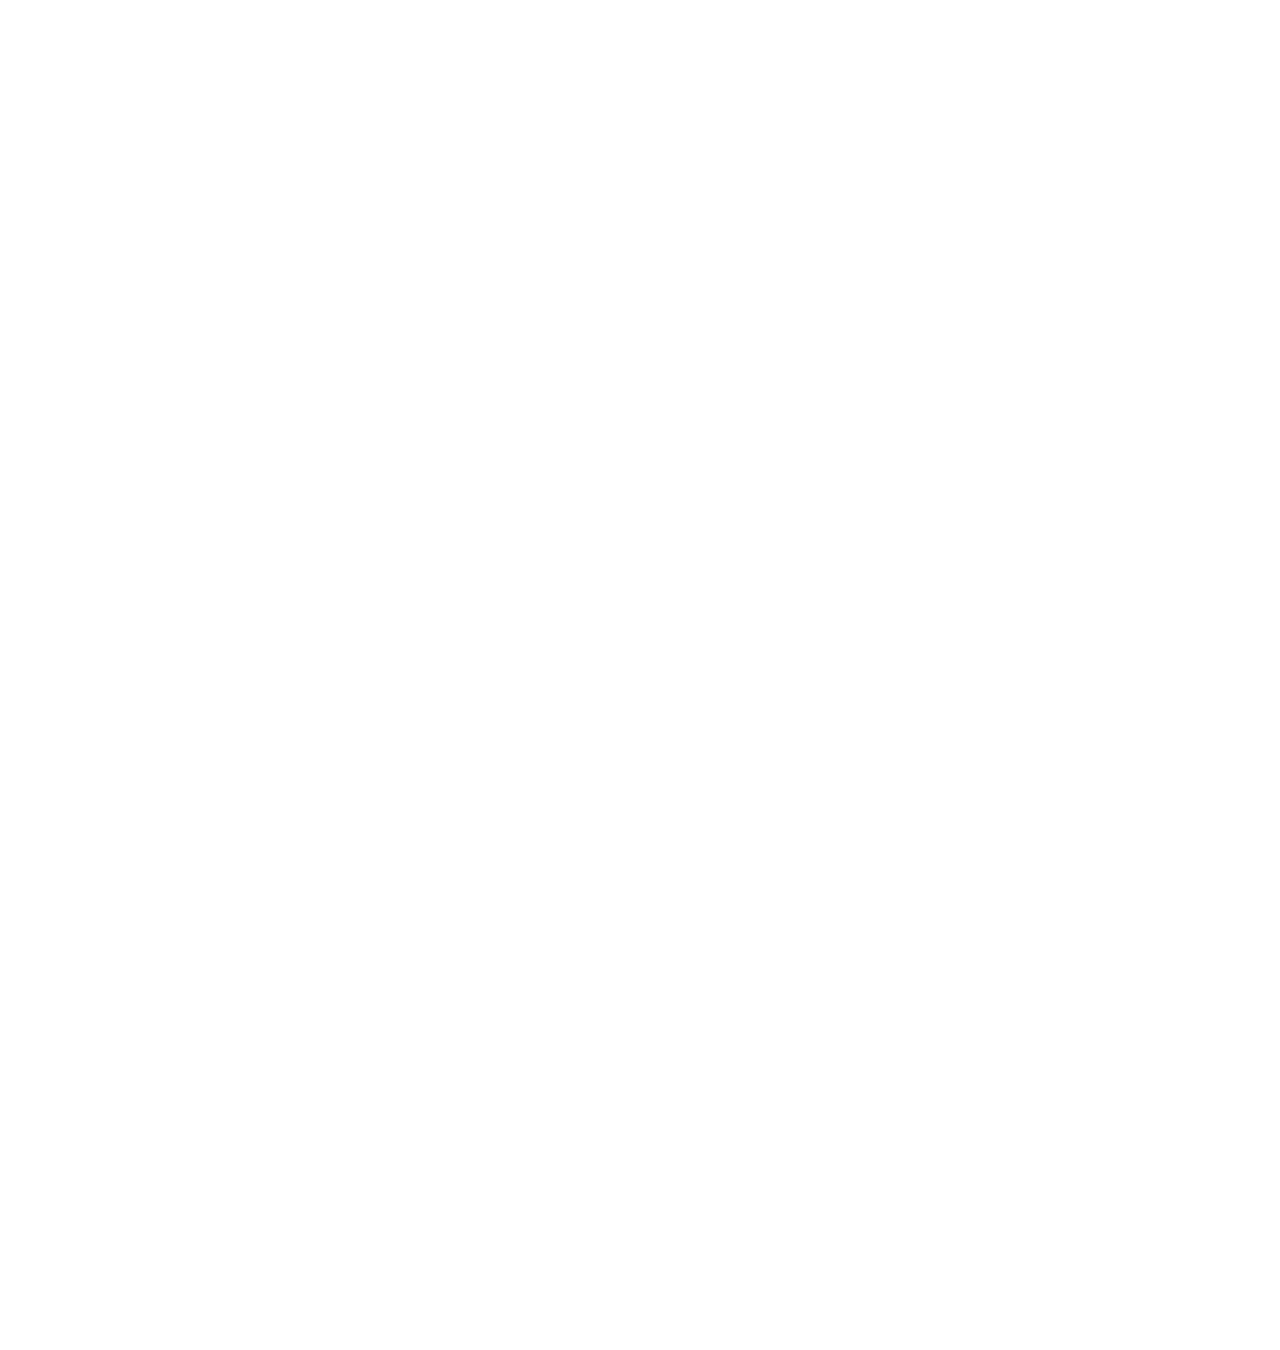
<file: html/mainpage.html>
<!DOCTYPE html>
<html lang="en">
  <head>
    <meta charset="UTF-8" />
    <meta http-equiv="X-UA-Compatible" content="IE=edge" />
    <meta name="viewport" content="width=device-width, initial-scale=1.0" />
    <link rel="stylesheet" href="../scss/css/bootstrap.css" />
    <link rel="stylesheet" href="../scss/css/styles.css" />
    <link rel="stylesheet" href="https://cdnjs.cloudflare.com/ajax/libs/font-awesome/4.7.0/css/font-awesome.min.css">
    <title>Golden Spoon</title>
  </head>
  <body>



    <header>
      <nav class="navbar navbar-expand-md navbar-light bg-transparent">
        <div class="container-fluid">
          <a
            class="navbar-brand"
            style="font-family: 'Benne', serif ;"
            href="#"
          >
            <img
              src="../img/af319db38bf17429a5b0ff8fd4b2c4c5.jpeg"
              width="50%"
              alt="logo"
            />
            </a
          >
          <div class="name">
          <h1>Golden Spoon</h1>
          </div>
          <button
            class="navbar-toggler"
            type="button"
            data-bs-toggle="collapse"
            data-bs-target="#navbarSupportedContent"
            aria-controls="navbarSupportedContent"
            aria-expanded="false"
            aria-label="Toggle navigation"
          >
            <span class="navbar-toggler-icon bg-warning"></span>
          </button>
          <div class="collapse navbar-collapse" id="navbarSupportedContent">
            <ul class="navbar-nav me-auto mb-2 mb-lg-0">
              <li class="nav-item">
                <a class="nav-link active " aria-current="page" href="mainpage.html">Home</a>
              </li>
              <li class="nav-item">
                <a class="nav-link active" aria-current="page" href="about.html"
                  >About</a
                >
              </li>
              <li class="nav-item">
                <a class="nav-link active" aria-current="page" href="contact.html"
                  >Contact</a
                >
              </li>
            </ul>
          </div>
        </div>
      </nav>
    </header>


    <div id="titles" class="d-flex p-2 bd-highlight justify-content-center">Starters</div>


                                  <!-- First Row  -->
<div class="entire">
    <div class="row row-cols-1 row-cols-md-4 g-4">
        <div class="col">
          <div class="card h-100 bg-transparent">
            <img src="../img/Untitled-03.jpg" class="card-img-top" alt="starters1">
            <div class="card-body">
              <h5 class="card-title">Roasted beef fillet </h5>
              <p class="card-text">on a colorful rocket salad, onions and paprika.</p>
            </div>
            <div class="card-footer">
              <small class="text-dark">16.90€</small>
            </div>
          </div>
        </div>
        <div class="col">
          <div class="card h-100 bg-transparent">
            <img src="../img/Untitled-02.jpg" class="card-img-top" alt="starters2">
            <div class="card-body">
              <h5 class="card-title">Small gram dumplings </h5>
              <p class="card-text">on cream lentils with a side of green salad.</p>
            </div>
            <div class="card-footer">
              <small class="text-dark">13.60€</small>
            </div>
          </div>
        </div>
        <div class="col">
          <div class="card h-100 bg-transparent">
            <img src="../img/Untitled-01.jpg" class="card-img-top" alt="starters3">
            <div class="card-body">
              <h5 class="card-title">Marinated chanterelles </h5>
              <p class="card-text">with raw ham and parmesan slices.</p>
            </div>
            <div class="card-footer">
              <small class="text-dark">14.60€</small>
            </div>
          </div>
        </div>
        <div class="col">
            <div class="card h-100 bg-transparent">
              <img src="../img/Untitled-04.jpg" class="card-img-top" alt="starters4">
              <div class="card-body">
                <h5 class="card-title">Tuna Trilogy</h5>
                <p class="card-text">Tuna three ways with freshly baked bread.</p>
              </div>
              <div class="card-footer">
                <small class="text-dark">11.90€</small>
              </div>
            </div>
          </div>
      </div>
    </div>



      <div id="titles2" class="d-flex p-2 bd-highlight justify-content-center">Main Course</div>

                                            <!-- Second Row  -->
    
    <div class="row row-cols-1 row-cols-md-4 g-4">
        <div class="col">
          <div class="card h-100 bg-transparent">
            <img src="../img//Untitled-06.jpg" class="card-img-top" alt="h1">
            <div class="card-body">
              <h5 class="card-title">The original "Wiener Schnitzel"</h5>
              <p class="card-text">from veal with potato and potato salad.</p>
            </div>
            <div class="card-footer">
              <small class="text-dark">22.60€</small>
            </div>
          </div>
        </div>
        <div class="col">
          <div class="card h-100 bg-transparent">
            <img src="../img/Untitled-07.jpg" class="card-img-top" alt="h2">
            <div class="card-body">
              <h5 class="card-title">Crown of lamb</h5>
              <p class="card-text">tenderly roasted pink on ratatouille vegetables with potato gratin.</p>
            </div>
            <div class="card-footer">
              <small class="text-dark">26.90€</small>
            </div>
          </div>
        </div>
        <div class="col">
          <div class="card h-100 bg-transparent">
            <img src="../img/Untitled-05.jpg" class="card-img-top" alt="h3">
            <div class="card-body">
              <h5 class="card-title">"Schulterscherzel"</h5>
              <p class="card-text">with apple horseradish, chive sauce or spinach served with potato pancakes.</p>
            </div>
            <div class="card-footer">
              <small class="text-dark">24.90€</small>
            </div>
          </div>
        </div>
        <div class="col">
            <div class="card h-100 bg-transparent">
              <img src="../img/Untitled-08.jpg" class="card-img-top" alt="h4">
              <div class="card-body">
                <h5 class="card-title">Pikeperch fillet </h5>
                <p class="card-text">fried on beetroot risotto, garnished with fresh parmesan.</p>
              </div>
              <div class="card-footer">
                <small class="text-dark">31.90€</small>
              </div>
            </div>
          </div>
      </div>



      <div id="titles2" class="d-flex p-2 bd-highlight justify-content-center">Deserts</div>


                                        <!-- Third Row  -->

    <div class="row row-cols-1 row-cols-md-4 g-4">
        <div class="col">
          <div class="card h-100 bg-transparent">
            <img src="../img/Untitled-09.jpg" class="card-img-top" alt="d1">
            <div class="card-body">
              <h5 class="card-title">Nougat dumplings </h5>
              <p class="card-text">on three kinds of homemade fruit pulp.</p>
            </div>
            <div class="card-footer">
              <small class="text-dark">10.00€</small>
            </div>
          </div>
        </div>
        <div class="col">
          <div class="card h-100 bg-transparent">
            <img src="../img/Untitled-11.jpg" class="card-img-top" alt="d2">
            <div class="card-body">
              <h5 class="card-title">Lemon prosecco sorbet
              </h5>
              <p class="card-text">on peach jelly with fresh fruits.</p>
            </div>
            <div class="card-footer">
              <small class="text-dark">8.50€</small>
            </div>
          </div>
        </div>
        <div class="col">
          <div class="card h-100 bg-transparent">
            <img src="../img/Untitled-12.jpg" class="card-img-top" alt="d3">
            <div class="card-body">
              Chestnut rice </h5>
              <p class="card-text">with fresh fig, eggnog and chocolate sauce.</p>
            </div>
            <div class="card-footer">
              <small class="text-dark">9.90€</small>
            </div>
          </div>
        </div>
        <div class="col">
            <div class="card h-100 bg-transparent">
              <img src="../img/Untitled-10.jpg" class="card-img-top" alt="d4">
              <div class="card-body">
                <h5 class="card-title">Homemade apricot dumplings </h5>
                <p class="card-text">made from potted batter with chocolate sauce.</p>
              </div>
              <div class="card-footer">
                <small class="text-dark">7.50€</small>
              </div>
            </div>
          </div>
      </div>



      <div id="titles2" class="d-flex p-2 bd-highlight justify-content-center">Beverages</div>


                                           <!-- Fourth Row  -->

    <div class="row row-cols-1 row-cols-md-4 g-4">
        <div class="col">
          <div class="card h-100 bg-transparent">
            <img style="width: 50%; margin: auto;" src="../img/B-Hirter-Privat-Pils-05l-mit-Glas01.png" class="card-img-top" alt="b1">
            <div class="card-body">
              <h5 class="card-title">Hirter Privat Pils</h5>
              <p class="card-text">Real beer needs real tradition. That is why Hirter was, is and will remain an independent family business, rooted in the region. In our beer specialties such as the Hirter Privat Pils, we are proud to continue writing our 750-year history, which makes us one of the oldest private breweries in Austria.</p>
            </div>
            <div class="card-footer">
              <small class="text-dark">5.60€</small>
            </div>
          </div>
        </div>
        <div class="col">
          <div class="card h-100 bg-transparent">
            <img style="width: 70%; margin: auto;" src="../img/B-01tMTmHYTvmb2mrIhld0kQ_pb_600x600.png" class="card-img-top" alt="b2">
            <div class="card-body">
              <h5 class="card-title">Grüner Veltliner Göttweiger Berg 2020</h5>
              <p class="card-text">A typical and fruit-intensive Grüner Veltliner from the major Göttweiger Berg area. On the nose an elegant scent of green apples, underlaid with fine citrus notes and a hint of meadow herbs. Spicy on the palate, with delicate white pepper and medium complexity. A classic Grüner Veltliner with lots of drinking pleasure, suitable for many occasions.</p>
            </div>
            <div class="card-footer">
              <small class="text-dark">35.00€</small>
            </div>
          </div>
        </div>
        <div class="col">
          <div class="card h-100 bg-transparent">
            <img style="width: 40%; margin: auto;" src="../img/B-_sterreichisches_Sektkomitee-Josef_Dockner_Brut_Kremser_Frauengrund-bottleImage-Dockner_Brut_Kremser_Frauengrund-6991-medium.png" class="card-img-top" alt="b3">
            <div class="card-body">
              <h5 class="card-title">Josef Dockner Brut Blanc de Blanc Grand Reserve 2014</h5>
              <p class="card-text">TChardonnay, Pinot Blanc, Pinot Gris. Bright golden yellow, pleasantly soft mousseux, yellow tropical fruit, delicate brioch note with light tannins from the large wooden barrel, juicy, elegant, great aging potential, pleasant fruit sweetness, international sparkling wine.</p>
            </div>
            <div class="card-footer">
              <small class="text-dark">39.00€</small>
            </div>
          </div>
        </div>
        <div class="col">
            <div class="card h-100 bg-transparent">
              <img style="width: 35%; margin: auto;" src="../img/B-0d721eed3ece9fbcbe87b5cc71db1d12.png" class="card-img-top" alt="b4">
              <div class="card-body">
                <h5 class="card-title">Cocktails</h5>
                <p class="card-text">Enjoy one of our very own Cocktails or any of our Classics</p>
              </div>
              <div class="card-footer">
                <small class="text-dark">7.00€</small>
              </div>
            </div>
          </div>
      </div>



    


                                                <!-- Footer -->

      <footer>


        <div style="margin-top: 3vh;" class="rate">
          <input type="radio" id="star1" name="rate" value="1" />
          <label for="star1" title="text">1 star1</label>
          <input type="radio" id="star2" name="rate" value="2" />
          <label for="star2" title="text">2 stars</label>
          <input type="radio" id="star3" name="rate" value="3" />
          <label for="star3" title="text">3 stars</label>
          <input type="radio" id="star4" name="rate" value="4" />
          <label for="star4" title="text">4 stars</label>
          <input type="radio" id="star5" name="rate" value="5" />
          <label for="star5" title="text">5 stars</label>
        </div>

        <div class="reviews">
         <h3>
          <a style="text-decoration: none;  color: black; margin-bottom: 3vh;" href="reviews.html">Reviews</a>
          </h3>
          <a style="text-decoration: none; color: black !important;" href="https://www.instagram.com/zurgoldenenkugel/"><i style="font-size:45px; display: flex; justify-content: center; margin-bottom: 3vh;" class="fa">&#xf16d;</i></a>
        </div>

       

      </footer>

    
                                                <!-- SCRIPTS -->
    
     

    <script src="../js/code.js"></script>
    <link
      href="https://cdn.jsdelivr.net/npm/bootstrap@5.0.2/dist/css/bootstrap.min.css"
      rel="stylesheet"
      integrity="sha384-EVSTQN3/azprG1Anm3QDgpJLIm9Nao0Yz1ztcQTwFspd3yD65VohhpuuCOmLASjC"
      crossorigin="anonymous"
    />
    <script
      src="https://cdn.jsdelivr.net/npm/bootstrap@5.0.2/dist/js/bootstrap.bundle.min.js"
      integrity="sha384-MrcW6ZMFYlzcLA8Nl+NtUVF0sA7MsXsP1UyJoMp4YLEuNSfAP+JcXn/tWtIaxVXM"
      crossorigin="anonymous"
    ></script>
  </body>
</html>
</file>
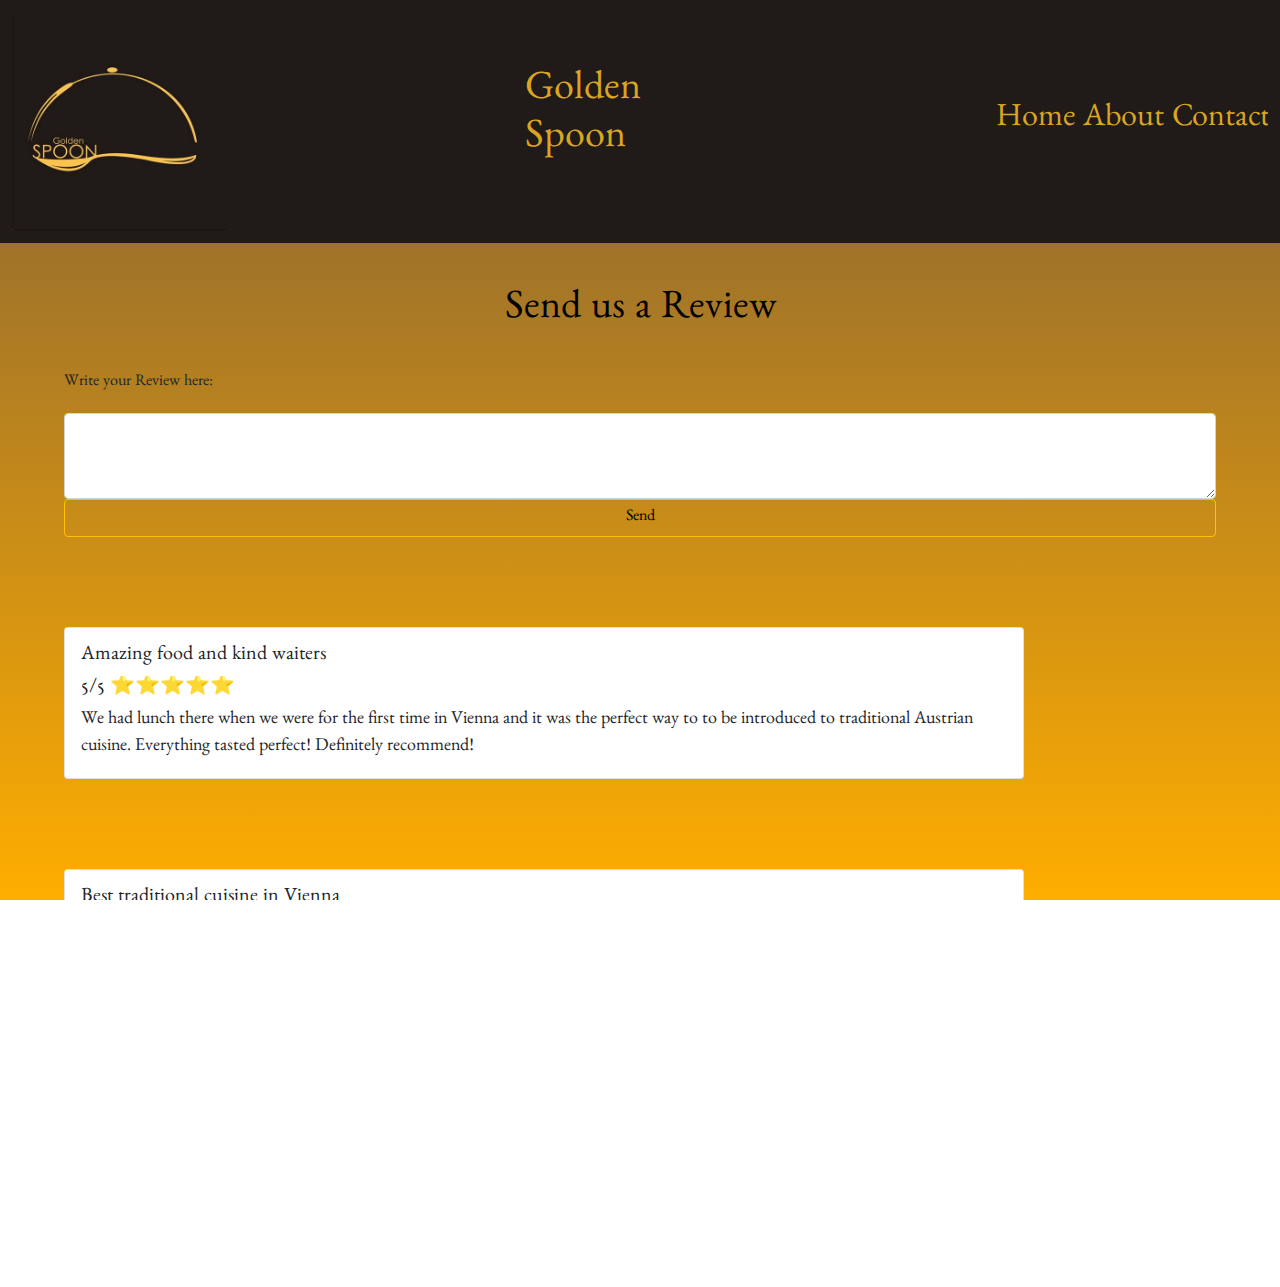
<file: html/reviews.html>
<!DOCTYPE html>
<html lang="en">
  <head>
    <meta charset="UTF-8" />
    <meta http-equiv="X-UA-Compatible" content="IE=edge" />
    <meta name="viewport" content="width=device-width, initial-scale=1.0" />
    <link rel="stylesheet" href="../scss/css/bootstrap.css" />
    <link rel="stylesheet" href="../scss/css/styles.css" />
    <link rel="stylesheet" href="https://cdnjs.cloudflare.com/ajax/libs/font-awesome/4.7.0/css/font-awesome.min.css">

    <title>Golden Spoon</title>
  </head>
  <body>
    <header>
      <nav class="navbar navbar-expand-md navbar-light bg-transparent">
        <div class="container-fluid">
          <a
            class="navbar-brand"
            style="font-family: 'Benne', serif"
            href="mainpage.html"
          >
            <img
              src="../img/af319db38bf17429a5b0ff8fd4b2c4c5.jpeg"
              width="50%"
              alt="logo"
            />
          </a>
          <h1 class="name">Golden Spoon</h1>
          <button
            class="navbar-toggler"
            type="button"
            data-bs-toggle="collapse"
            data-bs-target="#navbarSupportedContent"
            aria-controls="navbarSupportedContent"
            aria-expanded="false"
            aria-label="Toggle navigation"
          >
            <span class="navbar-toggler-icon bg-warning"></span>
          </button>
          <div class="collapse navbar-collapse" id="navbarSupportedContent">
            <ul class="navbar-nav me-auto mb-2 mb-lg-0">
              <li class="nav-item">
                <a
                  class="nav-link active"
                  aria-current="page"
                  href="mainpage.html"
                  >Home</a
                >
              </li>
              <li class="nav-item">
                <a class="nav-link active" aria-current="page" href="about.html"
                  >About</a
                >
              </li>
              <li class="nav-item">
                <a
                  class="nav-link active"
                  aria-current="page"
                  href="reviews.html"
                  >Contact</a
                >
              </li>
            </ul>
          </div>
        </div>
      </nav>
    </header>

    <div class="sendReview">
      <h1 style="color: black">Send us a Review</h1>
    </div>
    <div class="mb-3">
      <label for="exampleFormControlTextarea1" class="form-label"
        >Write your Review here:</label
      >
      <textarea
        class="form-control"
        id="exampleFormControlTextarea1"
        rows="3"
      ></textarea>
      <button id="sendButton" type="button" class="btn btn-outline-warning">
        Send
      </button>
    </div>

    <div class="card w-75 reviewCard">
      <div class="card-body">
        <h5 class="card-title">Amazing food and kind waiters</h5>
        <h5>5/5 ⭐⭐⭐⭐⭐</h5>
        <p class="card-text">
          We had lunch there when we were for the first time in Vienna and it
          was the perfect way to to be introduced to traditional Austrian
          cuisine. Everything tasted perfect! Definitely recommend!
        </p>
      </div>
    </div>

    <div class="card w-75 reviewCard">
      <div class="card-body">
        <h5 class="card-title">Best traditional cuisine in Vienna</h5>
        <h5>5/5 ⭐⭐⭐⭐</h5>
        <p class="card-text">
          Everything was great and everyone was really friendly!
        </p>
      </div>
    </div>



    <footer>


      <div style="margin-top: 3vh;" class="rate">
        <input type="radio" id="star1" name="rate" value="1" />
        <label for="star1" title="text">1 star1</label>
        <input type="radio" id="star2" name="rate" value="2" />
        <label for="star2" title="text">2 stars</label>
        <input type="radio" id="star3" name="rate" value="3" />
        <label for="star3" title="text">3 stars</label>
        <input type="radio" id="star4" name="rate" value="4" />
        <label for="star4" title="text">4 stars</label>
        <input type="radio" id="star5" name="rate" value="5" />
        <label for="star5" title="text">5 stars</label>
      </div>

      <div class="reviews">
       <h3>
        <a style="text-decoration: none;  color: black; margin-bottom: 3vh;" href="reviews.html">Reviews</a>
        </h3>
        <a style="text-decoration: none; color: black !important;" href="https://www.instagram.com/zurgoldenenkugel/"><i style="font-size:45px; display: flex; justify-content: center; margin-bottom: 3vh;" class="fa">&#xf16d;</i></a>
      </div>

     

    </footer>


    

    <script src="../js/code.js"></script>
    <link
      href="https://cdn.jsdelivr.net/npm/bootstrap@5.0.2/dist/css/bootstrap.min.css"
      rel="stylesheet"
      integrity="sha384-EVSTQN3/azprG1Anm3QDgpJLIm9Nao0Yz1ztcQTwFspd3yD65VohhpuuCOmLASjC"
      crossorigin="anonymous"
    />
    <script
      src="https://cdn.jsdelivr.net/npm/bootstrap@5.0.2/dist/js/bootstrap.bundle.min.js"
      integrity="sha384-MrcW6ZMFYlzcLA8Nl+NtUVF0sA7MsXsP1UyJoMp4YLEuNSfAP+JcXn/tWtIaxVXM"
      crossorigin="anonymous"
    ></script>

  </body>
</html>
</file>
<file: scss/css/styles.css>
@charset "UTF-8";
@import url("https://fonts.googleapis.com/css2?family=Benne&display=swap");
* {
  margin: 0;
  padding: 0;
  overflow-x: hidden;
  font-family: "Benne", serif;
}

html,
body {
  height: 100%;
  font-family: "Benne", serif;
}

body {
  background: #7c5d39;
  background: -webkit-gradient(linear, left top, left bottom, from(#7c5d39), to(#ffae00));
  background: linear-gradient(180deg, #7c5d39 0%, #ffae00 100%);
  background-attachment: fixed;
  background-repeat: no-repeat;
}

header {
  margin-bottom: 5vh;
  background: #201b19;
}

.card {
  font-size: large;
  margin-left: 0.5vw;
  margin-right: 0.5vw;
}

h1 {
  color: goldenrod;
  display: -webkit-box;
  display: -ms-flexbox;
  display: flex;
  -webkit-box-pack: center;
      -ms-flex-pack: center;
          justify-content: center;
}

a {
  color: goldenrod !important;
}

nav {
  font-size: xx-large !important;
  font-family: "Benne", serif;
}

ul {
  margin: auto;
  -webkit-box-pack: space-evenly;
      -ms-flex-pack: space-evenly;
          justify-content: space-evenly;
}

.titles {
  display: -ms-grid;
  display: grid;
  -ms-grid-rows: 1fr;
      grid-template-rows: 1fr;
}

img {
  max-width: 100%;
  height: auto;
}

#titles {
  font-size: xx-large;
  background: #964400;
  margin-top: 1vh;
  margin-bottom: 5vh;
}

#titles2 {
  font-size: xx-large;
  background: #964400;
  margin-top: 10vh;
  margin-bottom: 5vh;
}

footer {
  margin-top: 5vh;
  background-color: #201b19;
}

.rate {
  display: -webkit-box;
  display: -ms-flexbox;
  display: flex;
  -webkit-box-orient: horizontal;
  -webkit-box-direction: reverse;
      -ms-flex-direction: row-reverse;
          flex-direction: row-reverse;
  -webkit-box-pack: center;
      -ms-flex-pack: center;
          justify-content: center;
  height: 9vh;
}

.rate:not(:checked) > input {
  position: absolute;
  top: -9999px;
}

.rate:not(:checked) > label {
  display: -webkit-box;
  display: -ms-flexbox;
  display: flex;
  width: 1em;
  overflow: hidden;
  white-space: nowrap;
  cursor: pointer;
  font-size: 30px;
  color: #964400;
}

.rate:not(:checked) > label:before {
  content: "★";
}

.rate > input:checked ~ label {
  color: goldenrod;
}

.rate:not(:checked) > label:hover {
  color: goldenrod;
}

.rate > input:checked + label:hover {
  color: goldenrod;
}

h3 a {
  display: -webkit-box;
  display: -ms-flexbox;
  display: flex;
  -webkit-box-pack: center;
      -ms-flex-pack: center;
          justify-content: center;
  color: #964400 !important;
  text-decoration: none;
}

h3 a:hover {
  color: gold;
  text-decoration: none;
  cursor: pointer;
}

.sendReview {
  margin-top: 5vh;
}

.mb-3 {
  margin-top: 3vh;
  margin-left: 5vw;
  margin-right: 5vw;
}

#sendButton {
  text-align: center;
  width: 100%;
  color: #000;
}

.reviewCard {
  margin-top: 10vh;
  margin-left: 5vw;
  margin-right: 5vw;
  margin-bottom: 5vh;
}

#aboutList {
  color: black !important;
  -webkit-text-decoration: black !important;
          text-decoration: black !important;
  list-style: armenian !important;
}

section {
  margin-bottom: 5vh;
}

@media screen and (min-width: 700px) and (max-width: 1200px) {
  .col {
    width: 50% !important;
  }
  .nav-link, .active {
    margin-left: 2vw;
  }
}

@media screen and (min-width: 1200px) {
  header {
    display: -webkit-box;
    display: -ms-flexbox;
    display: flex;
    -webkit-box-align: center;
        -ms-flex-align: center;
            align-items: center;
  }
  .name {
    display: -webkit-box;
    display: -ms-flexbox;
    display: flex;
    margin-right: 20vw;
    margin-left: 5vw;
  }
  h1 {
    display: -webkit-box;
    display: -ms-flexbox;
    display: flex;
  }
  a {
    color: goldenrod !important;
  }
  nav {
    font-size: xx-large !important;
    font-family: "Benne", serif;
  }
  ul {
    margin: auto !important;
    -webkit-box-pack: space-evenly;
        -ms-flex-pack: space-evenly;
            justify-content: space-evenly;
  }
}

@media screen and (min-width: 1600px) and (min-width: 1920px) {
  .name {
    display: -webkit-box;
    display: -ms-flexbox;
    display: flex;
    margin-right: 20vw;
    margin-left: 18vw;
  }
}

@media screen and (min-width: 1600px) {
  .name {
    display: -webkit-box;
    display: -ms-flexbox;
    display: flex;
    -ms-flex-wrap: nowrap;
        flex-wrap: nowrap;
    margin-right: 20vw;
    margin-left: 18vw;
  }
}
/*# sourceMappingURL=styles.css.map */
</file>
